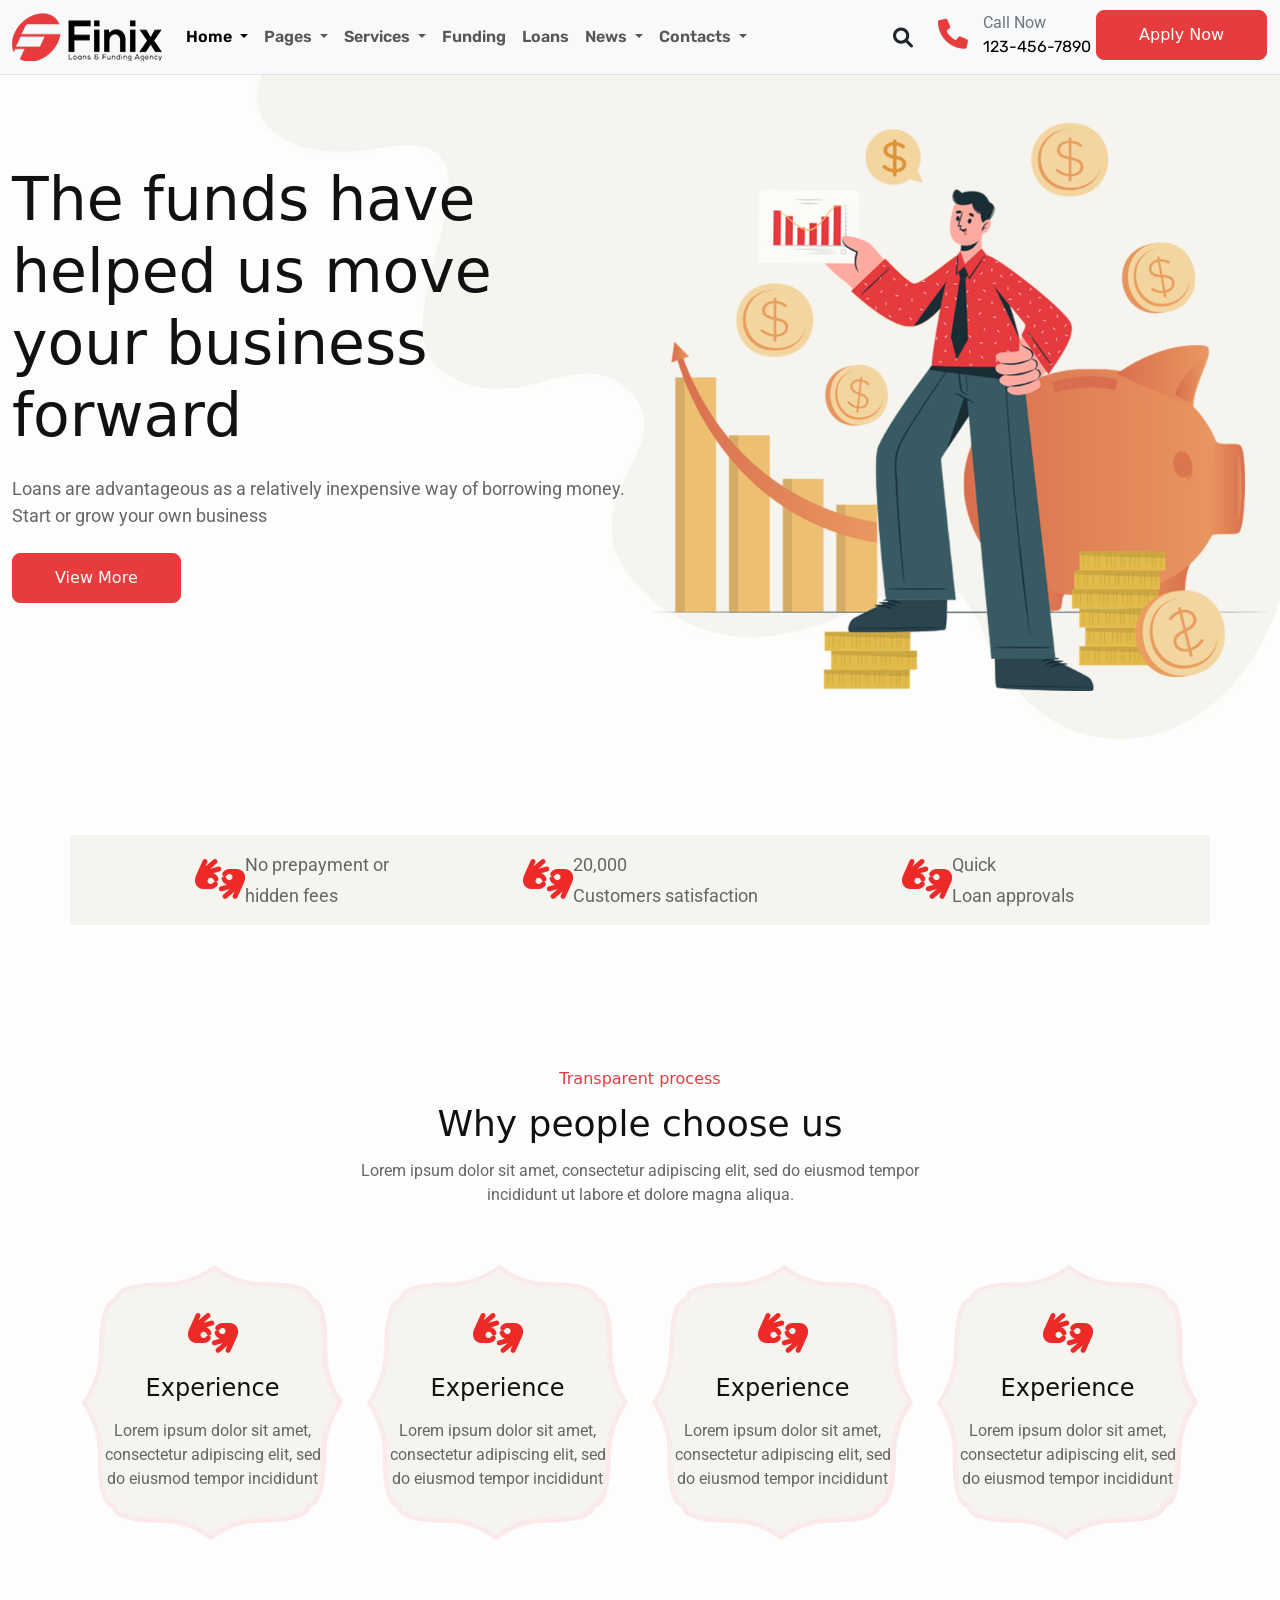
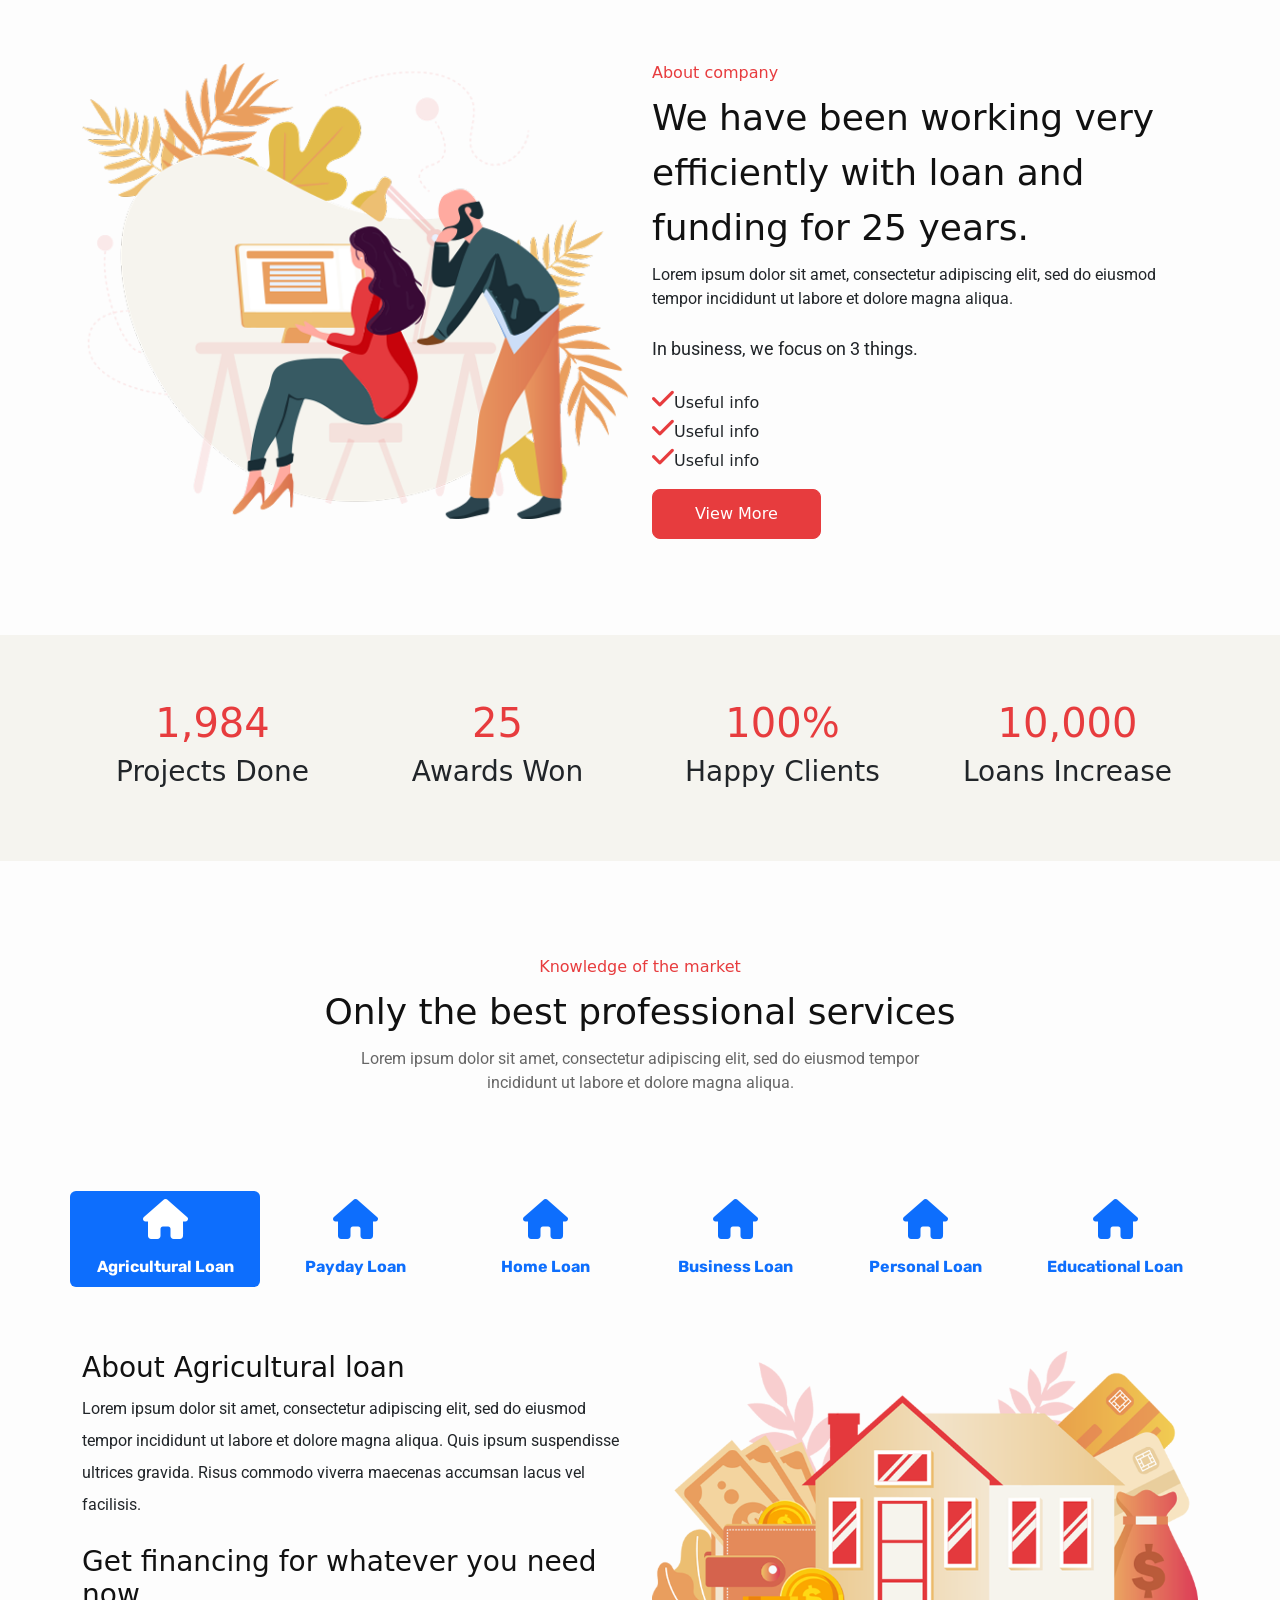
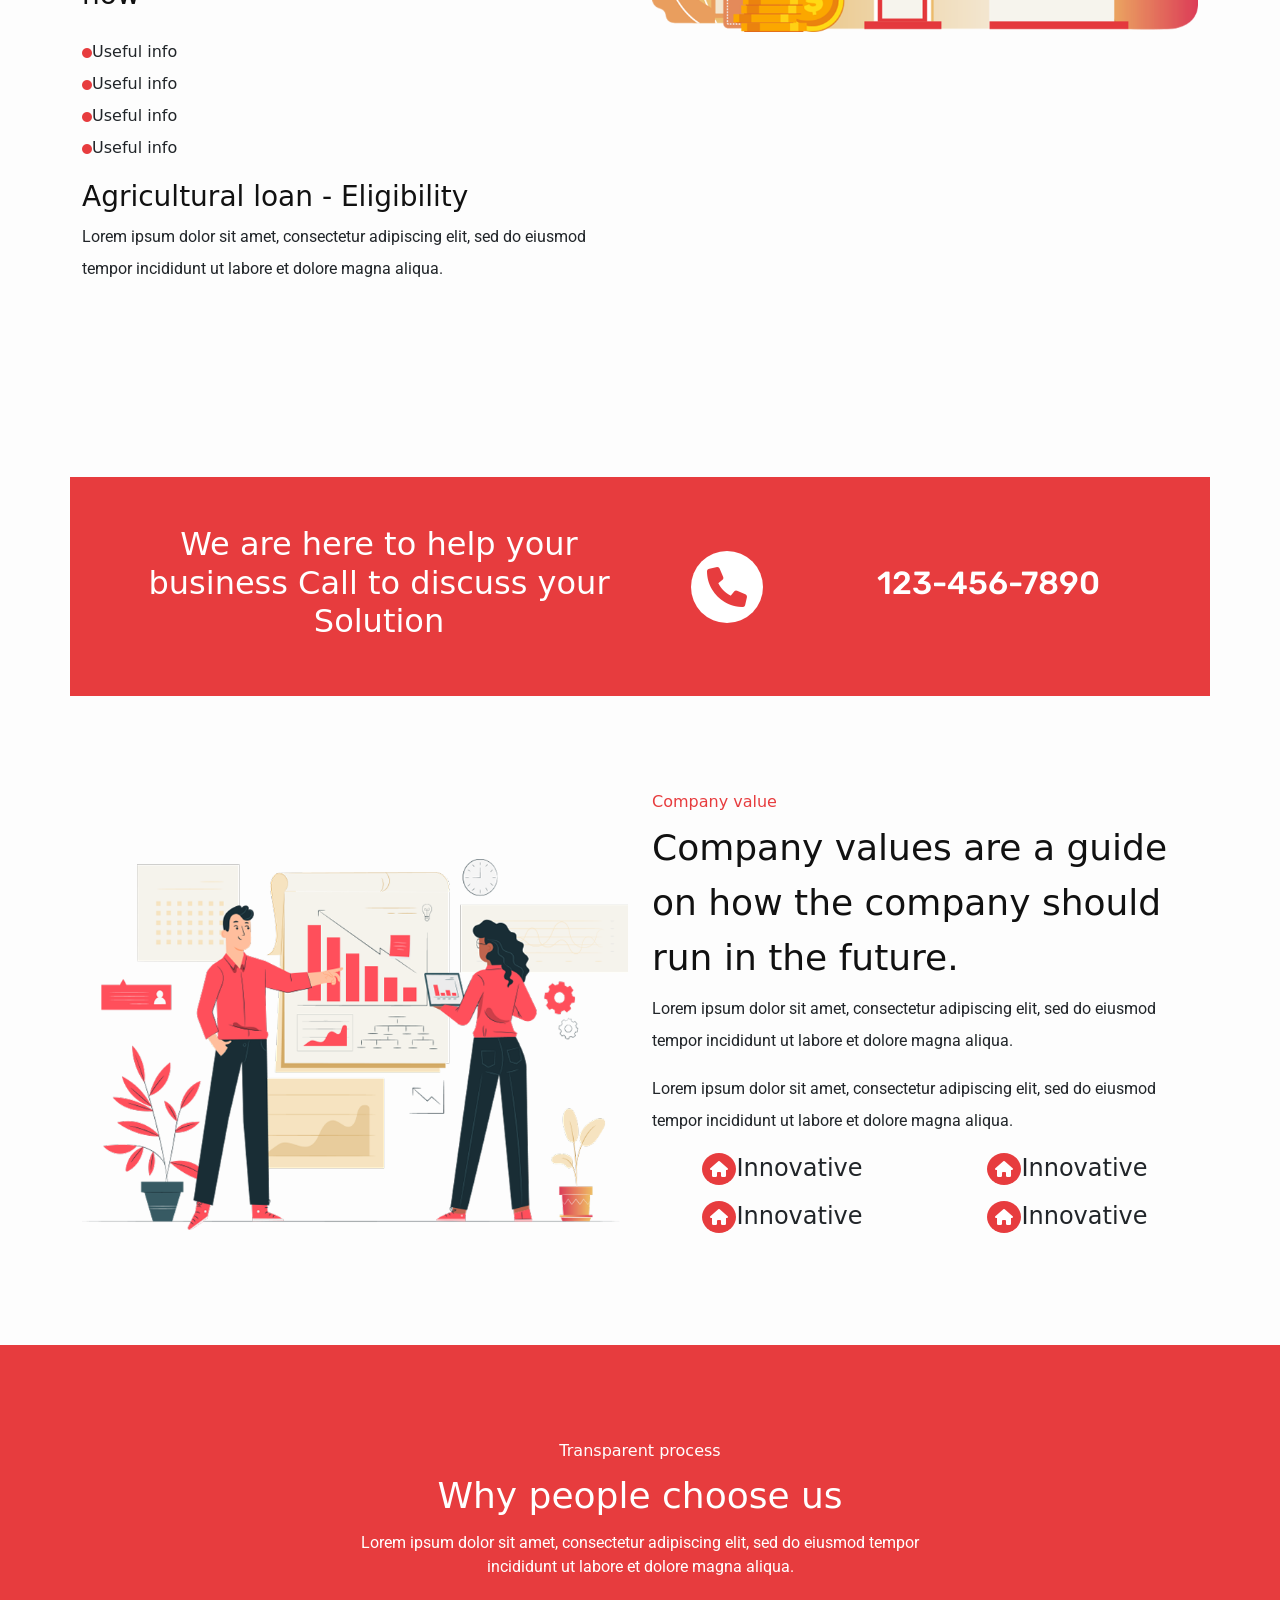
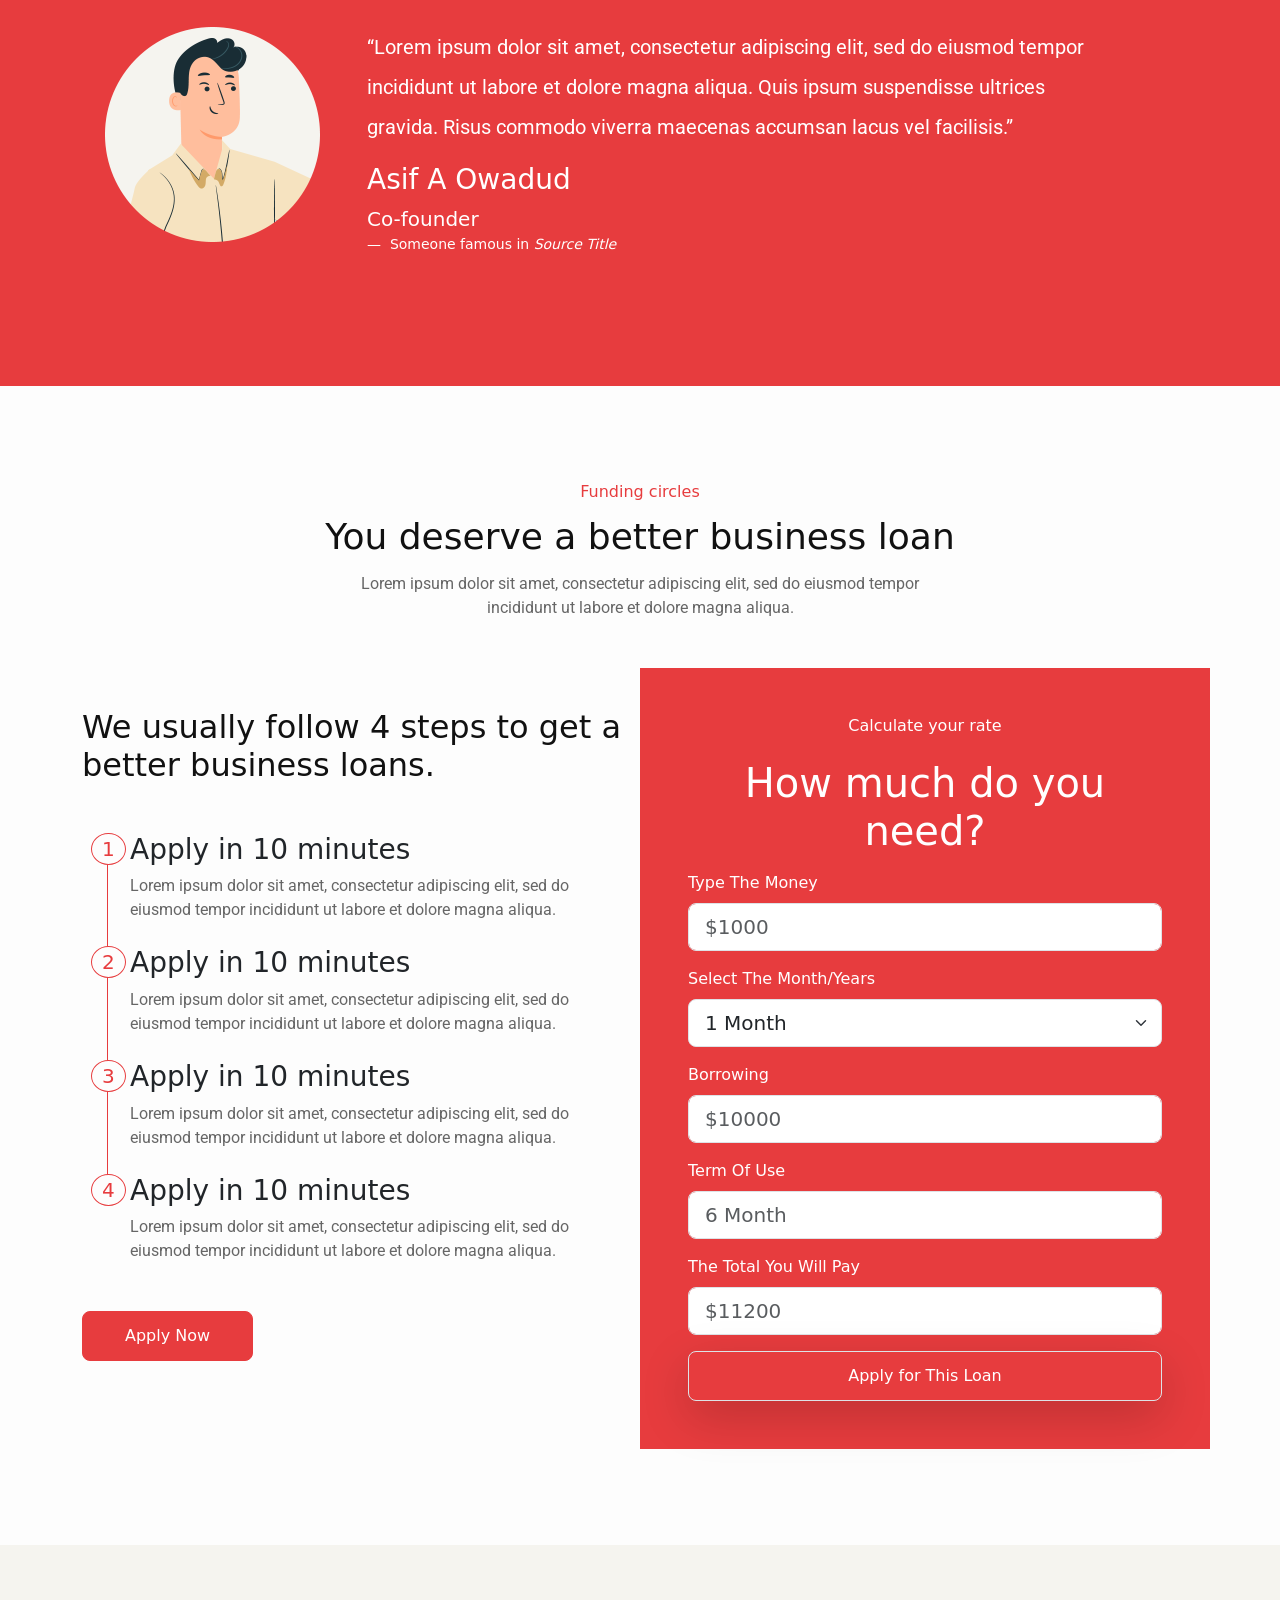
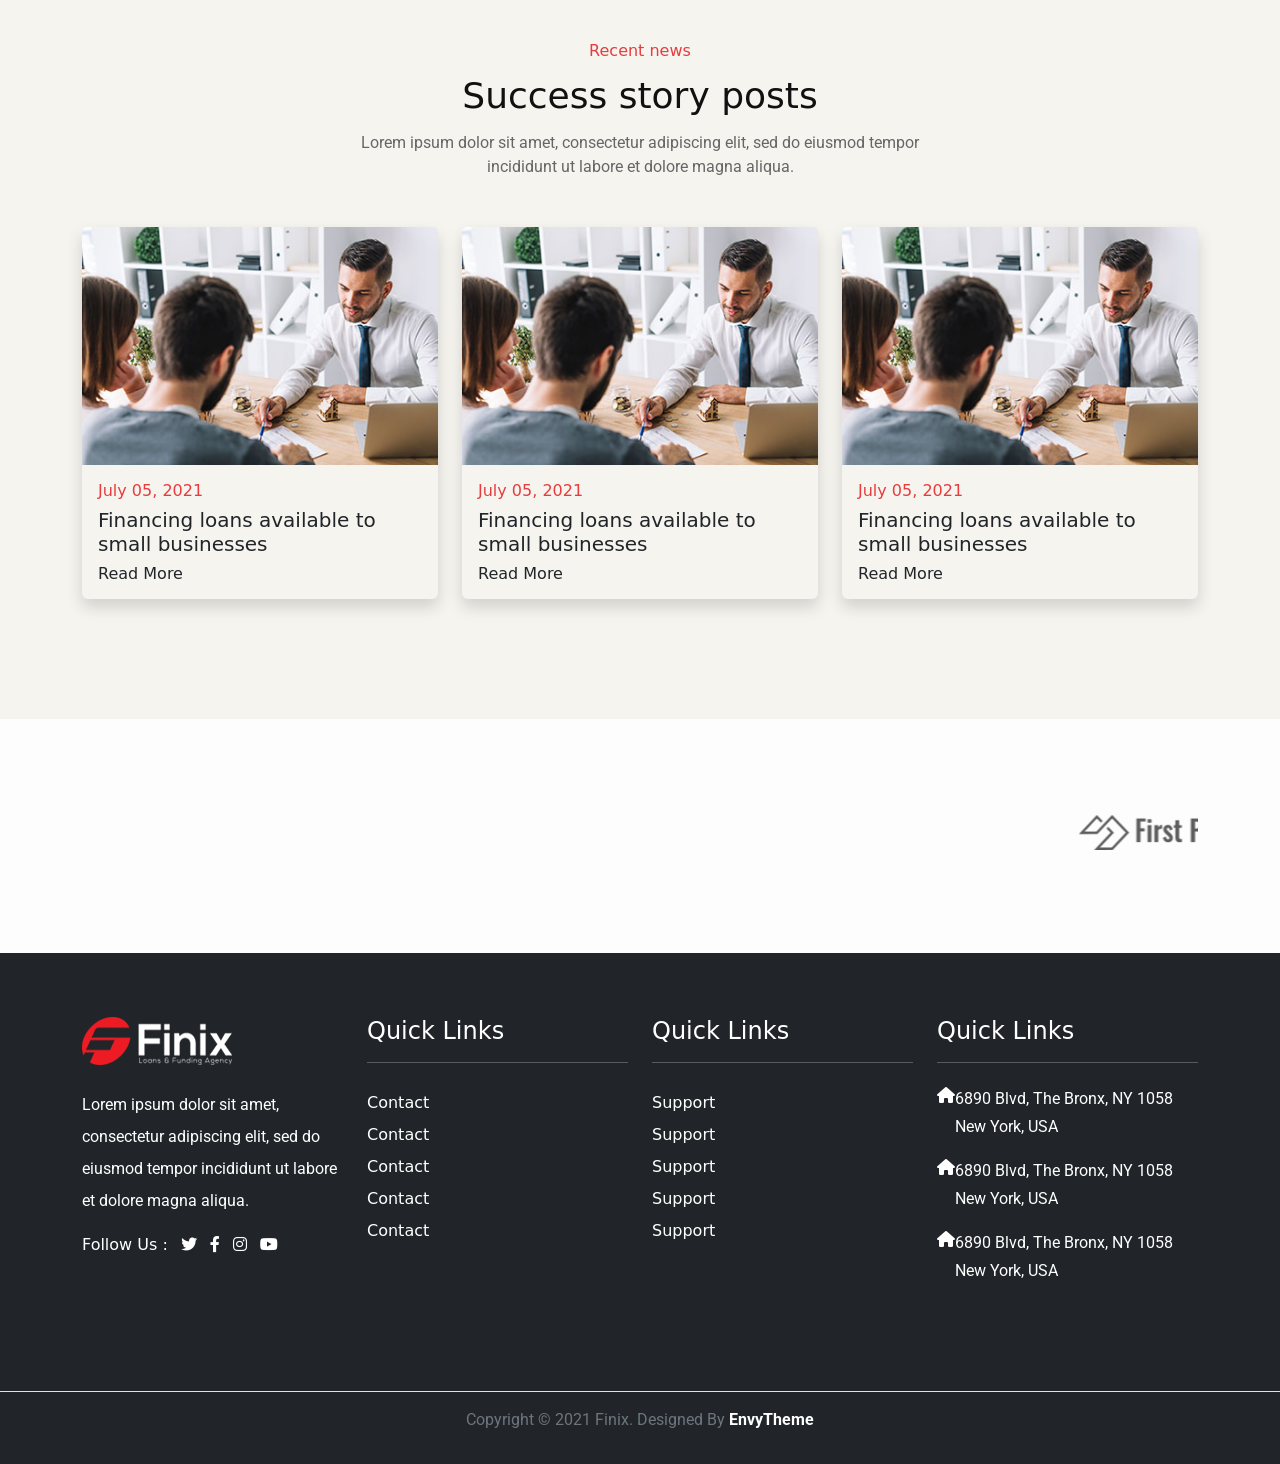
<file: index.html>
<!doctype html>
<html lang="en">

<head>
  <!-- Required meta tags -->
  <meta charset="utf-8">
  <meta name="viewport" content="width=device-width, initial-scale=1">

  <!-- Bootstrap CSS -->
  <link rel="stylesheet" href="https://stackpath.bootstrapcdn.com/bootstrap/5.0.0-alpha1/css/bootstrap.min.css"
    integrity="sha384-r4NyP46KrjDleawBgD5tp8Y7UzmLA05oM1iAEQ17CSuDqnUK2+k9luXQOfXJCJ4I" crossorigin="anonymous">

  <!-- css link -->
  <link rel="stylesheet" href="css/style.css">
  <link rel="stylesheet" href="css/pracResponsive.css">

  <!-- googleFont link -->
  <link rel="preconnect" href="https://fonts.googleapis.com">
  <link rel="preconnect" href="https://fonts.gstatic.com" crossorigin>
  <link
    href="https://fonts.googleapis.com/css2?family=Roboto:ital,wght@0,100;0,300;0,400;0,500;0,700;0,900;1,100;1,300;1,400;1,500;1,700;1,900&family=Rubik:ital,wght@0,300;0,400;0,500;0,600;0,700;0,800;0,900;1,300;1,400;1,500;1,600;1,700;1,800;1,900&display=swap"
    rel="stylesheet">

  <!-- font awesome link -->
  <link rel="stylesheet" href="https://cdnjs.cloudflare.com/ajax/libs/font-awesome/6.0.0-beta2/css/all.min.css">

  <title>Welcome to Finix</title>
  <link rel="shortcut icon" href="/images/logo.png" type="image/x-icon">
</head>

<body>

  <header class="sticky-top">


    <nav class="navbar navbar-expand-lg navbar-light bg-light border-bottom">
      <div class="container-fluid">

        <a class="navbar-brand headerLogo" href="#">
          <img src="images/logo.png" alt="">
        </a>

        <button class="navbar-toggler" type="button" data-toggle="collapse" data-target="#navbarSupportedContent"
          aria-controls="navbarSupportedContent" aria-expanded="false" aria-label="Toggle navigation">
          <span class="navbar-toggler-icon"></span>
        </button>

        <div class="collapse navbar-collapse" id="navbarSupportedContent">
          <ul class="navbar-nav mr-auto mb-2 mb-lg-0 navItem">

            <li class="nav-item dropdown navHoverParent">
              <a class="nav-link dropdown-toggle active" href="#" id="navbarDropdown" role="button"
                data-toggle="dropdown" aria-expanded="false">
                Home
              </a>
              <ul class="dropdown-menu" aria-labelledby="navbarDropdown">
                <li><a class="dropdown-item" href="#">Home One</a></li>
                <li><a class="dropdown-item" href="#">Home Two</a></li>
                <li><a class="dropdown-item" href="#">Home Three</a></li>
              </ul>
            </li>

            <li class="nav-item dropdown navHoverParent">
              <a class="nav-link dropdown-toggle" href="#" id="navbarDropdown" role="button" data-toggle="dropdown"
                aria-expanded="false">
                Pages
              </a>
              <ul class="dropdown-menu" aria-labelledby="navbarDropdown">
                <li><a class="dropdown-item" href="#">Home One</a></li>
                <li><a class="dropdown-item" href="#">Home Two</a></li>
                <li><a class="dropdown-item" href="#">Home Three</a></li>
              </ul>
            </li>

            <li class="nav-item dropdown navHoverParent">
              <a class="nav-link dropdown-toggle" href="#" id="navbarDropdown" role="button" data-toggle="dropdown"
                aria-expanded="false">
                Services
              </a>
              <ul class="dropdown-menu" aria-labelledby="navbarDropdown">
                <li><a class="dropdown-item" href="#">Home One</a></li>
                <li><a class="dropdown-item" href="#">Home Two</a></li>
                <li><a class="dropdown-item" href="#">Home Three</a></li>
              </ul>
            </li>

            <li class="nav-item">
              <a class="nav-link" aria-current="page" href="#">Funding</a>
            </li>

            <li class="nav-item">
              <a class="nav-link" aria-current="page" href="#">Loans</a>
            </li>

            <li class="nav-item dropdown navHoverParent">
              <a class="nav-link dropdown-toggle" href="#" id="navbarDropdown" role="button" data-toggle="dropdown"
                aria-expanded="false">
                News
              </a>
              <ul class="dropdown-menu" aria-labelledby="navbarDropdown">
                <li><a class="dropdown-item" href="#">Home One</a></li>
                <li><a class="dropdown-item" href="#">Home Two</a></li>
                <li><a class="dropdown-item" href="#">Home Three</a></li>
              </ul>
            </li>

            <li class="nav-item dropdown navHoverParent">
              <a class="nav-link dropdown-toggle" href="#" id="navbarDropdown" role="button" data-toggle="dropdown"
                aria-expanded="false">
                Contacts
              </a>
              <ul class="dropdown-menu" aria-labelledby="navbarDropdown">
                <li><a class="dropdown-item" href="#">Home One</a></li>
                <li><a class="dropdown-item" href="#">Home Two</a></li>
                <li><a class="dropdown-item" href="#">Home Three</a></li>
              </ul>
            </li>
          </ul>
        </div>
      </div>
    </nav>

    <div class="headerAccessories d-flex align-items-center justify-content-between bg-light">
      <div class="searchPhone">
        <span class="searchLogo"><i class="fas fa-search    "></i></span>
        <span class="phoneLogo border-left"><i class="fas fa-phone    "></i></span>
      </div>
      <div class="callNumber">
        <p class="text-secondary">Call Now</p>
        <a href="tel:123-456-7890">123-456-7890</a>
      </div>
      <div class="headerBtn">
        <a type="button" class="commonBtn btn-lg btn text-white">Apply Now</a>
      </div>
    </div>
  </header>

  <!-- banner start -->
  <section class="banner py-5">
    <div class="container-fluid">

      <div class="row align-items-center">

        <div class="col-xl-6 col-lg-6 col-md-12 bannerLeft mb-md-5">
          <h1>The funds have helped us move your business forward</h1>
          <p class="my-4">Loans are advantageous as a relatively inexpensive way of borrowing money. Start or grow your
            own business</p>

          <a type="button" class="commonBtn btn-lg btn text-white bannerBtn">View More</a>

        </div>
        <div class="col-xl-6 col-lg-6 col-md-12 bannerRight">
          <img src="images/vector.png" alt="">
        </div>
      </div>
    </div>
  </section>

  <!-- approval start -->
  <div class="approval py-5 bg">
    <div class="container">
      <div class="row my-5 py-3 px-5 approvaRow bgOlive">
        <div
          class="col-xl-4 col-lg-4  col-md-6 col-sm-12 approvalItem d-flex align-items-center justify-content-center">
          <div class="approvalIcon display-6 mr-3">
            <i class="fas fa-american-sign-language-interpreting"></i>
          </div>
          <div class="approvaDetails">
            <p class="mb-1">No prepayment or</p>
            <p class="mb-0">hidden fees</p>
          </div>
        </div>
        <div
          class="col-xl-4 col-lg-4  col-md-6 col-sm-12 approvalItem d-flex align-items-center justify-content-center border-left border-right">
          <div class="approvalIcon display-6 mr-3">
            <i class="fas fa-american-sign-language-interpreting"></i>
          </div>
          <div class="approvaDetails">
            <p class="mb-1">20,000</p>
            <p class="mb-0">Customers satisfaction</p>
          </div>
        </div>
        <div
          class="col-xl-4 col-lg-4  col-md-12 col-sm-12 approvalItem d-flex align-items-center justify-content-center">
          <div class="approvalIcon display-6 mr-3">
            <i class="fas fa-american-sign-language-interpreting"></i>
          </div>
          <div class="approvaDetails">
            <p class="mb-1">Quick</p>
            <p class="mb-0">Loan approvals</p>
          </div>
        </div>
      </div>
    </div>
  </div>

  <!-- chooseUs start -->
  <section class="chooseUS py-5 bg">
    <div class="container">
      <div class="cmmnSctnTtl chooseUsTtl text-center mb-5">
        <h6 class="textOrange">Transparent process</h6>
        <h2 class="textH">Why people choose us</h2>
        <p class="textP">Lorem ipsum dolor sit amet, consectetur adipiscing elit, sed do eiusmod tempor incididunt ut
          labore et dolore magna aliqua.</p>
      </div>
      <div class="row">
        <div class="col-xl-3 col-lg-3 col-md-6 col-12 my-md-2">
          <div class="chsQlt text-center mb-md-3">
            <div class="approvalIcon display-6 mr-3 chsIcon">
              <i class="fas fa-american-sign-language-interpreting"></i>
            </div>
            <div class="chsDtail mt-3">
              <h4 class="textH mb-3">Experience</h4>
              <p class="textP">Lorem ipsum dolor sit amet, consectetur adipiscing elit, sed do eiusmod tempor incididunt
              </p>
            </div>
          </div>
        </div>
        <div class="col-xl-3 col-lg-3 col-md-6 col-12 my-md-2">
          <div class="chsQlt text-center mb-md-3">
            <div class="approvalIcon display-6 mr-3 chsIcon">
              <i class="fas fa-american-sign-language-interpreting"></i>
            </div>
            <div class="chsDtail mt-3">
              <h4 class="textH mb-3">Experience</h4>
              <p class="textP">Lorem ipsum dolor sit amet, consectetur adipiscing elit, sed do eiusmod tempor incididunt
              </p>
            </div>
          </div>
        </div>
        <div class="col-xl-3 col-lg-3 col-md-6 col-12 my-md-2">
          <div class="chsQlt text-center mb-md-3">
            <div class="approvalIcon display-6 mr-3 chsIcon">
              <i class="fas fa-american-sign-language-interpreting"></i>
            </div>
            <div class="chsDtail mt-3">
              <h4 class="textH mb-3">Experience</h4>
              <p class="textP">Lorem ipsum dolor sit amet, consectetur adipiscing elit, sed do eiusmod tempor incididunt
              </p>
            </div>
          </div>
        </div>
        <div class="col-xl-3 col-lg-3 col-md-6 col-12 my-md-2">
          <div class="chsQlt text-center mb-md-3">
            <div class="approvalIcon display-6 mr-3 chsIcon">
              <i class="fas fa-american-sign-language-interpreting"></i>
            </div>
            <div class="chsDtail mt-3">
              <h4 class="textH mb-3">Experience</h4>
              <p class="textP">Lorem ipsum dolor sit amet, consectetur adipiscing elit, sed do eiusmod tempor incididunt
              </p>
            </div>
          </div>
        </div>
      </div>
    </div>
  </section>

  <!-- aboutCompany start -->

  <section class="aboutCompany bg py-5">
    <div class="container">
      <div class="row">
        <div class="col-xl-6 col-lg-6 col-md-12  mb-5 mb-xl-0 mb-lg-0">
          <img src="/images/image4.png" alt="">
        </div>
        <div class="col-xl-6 col-lg-6 col-md-12">
          <div class="cmmnSctnTtl aboutCompanyTtl text-left mb-5">
            <h6 class="textOrange">About company</h6>
            <h2 class="textH">We have been working very efficiently with loan and funding for 25 years.</h2>
            <p class="text-left  w-100">Lorem ipsum dolor sit amet, consectetur adipiscing elit, sed do eiusmod tempor
              incididunt ut labore et dolore magna aliqua.</p>
            <p class="text-left  w-100 my-4" style="font-size:18px;">In business, we focus on 3 things.</p>
            <ul class="list-unstyled">
              <li><i class="fas fa-check    textOrange pr-2" style="font-size: 25px;"></i>Useful info</li>
              <li><i class="fas fa-check    textOrange pr-2" style="font-size: 25px;"></i>Useful info</li>
              <li><i class="fas fa-check    textOrange pr-2" style="font-size: 25px;"></i>Useful info</li>
            </ul>

            <a type="button" class="commonBtn btn-lg btn text-white bannerBtn">View More</a>
          </div>
        </div>
      </div>
    </div>
  </section>

  <!-- stat start -->
  <section class="stat py-5 bgOlive">
    <div class="container">
      <div class="row">
        <div class="statItem col-xl-3 col-lg-3 col-md-6 col-sm-12 my-md-3 text-center">
          <h1 class="textOrange">1,984</h1>
          <h3>Projects Done</h3>
        </div>
        <div class="statItem col-xl-3 col-lg-3 col-md-6 col-sm-12 my-md-3 text-center border-left border-right">
          <h1 class="textOrange">25</h1>
          <h3>Awards Won</h3>
        </div>
        <div class="statItem col-xl-3 col-lg-3 col-md-6 col-sm-12 my-md-3 text-center border-right">
          <h1 class="textOrange">100%</h1>
          <h3>Happy Clients</h3>
        </div>
        <div class="statItem col-xl-3 col-lg-3 col-md-6 col-sm-12 my-md-3 text-center">
          <h1 class="textOrange">10,000</h1>
          <h3>Loans Increase</h3>
        </div>
      </div>
    </div>
  </section>

  <!-- services start -->
  <section class="services bg py-5">
    <div class="container">
      <div class="row my-5">
        <div class="cmmnSctnTtl servicesTtl text-center mb-5">
          <h6 class="textOrange">Knowledge of the market</h6>
          <h2 class="textH">Only the best professional services</h2>
          <p class="textP">Lorem ipsum dolor sit amet, consectetur adipiscing elit, sed do eiusmod tempor incididunt ut
            labore et dolore magna aliqua.</p>
        </div>
      </div>
      <div class="servicesTab">
        <ul class="row nav nav-pills mb-3" id="pills-tab" role="tablist">
          <li
            class="nav-item text-center col-xxl-2 col-xl-2 col-lg-2 col-md-2 col-sm-12 servicesItem p-xl-0 p-lg-0 p-md-0 p-sm-3">
            <a class="nav-link active" id="pills-aglLoan-tab" data-toggle="pill" href="#pills-aglLoan" role="tab"
              aria-controls="pills-aglLoan" aria-selected="true">
              <span class="d-block"><i class="fas fa-home     display-6 mb-3"></i></span>
              <strong class="d-block">Agricultural Loan</strong>
            </a>
          </li>

          <li
            class="nav-item text-center col-xxl-2 col-xl-2 col-lg-2 col-md-2 col-sm-12 servicesItem p-xl-0 p-lg-0 p-md-0 p-sm-3">
            <a class="nav-link" id="pills-Payday-tab" data-toggle="pill" href="#pills-Payday" role="tab"
              aria-controls="pills-Payday" aria-selected="false">
              <span class="d-block"><i class="fas fa-home     display-6 mb-3"></i></span>
              <strong class="d-block">Payday Loan</strong>
            </a>
          </li>

          <li
            class="nav-item text-center col-xxl-2 col-xl-2 col-lg-2 col-md-2 col-sm-12 servicesItem p-xl-0 p-lg-0 p-md-0 p-sm-3">
            <a class="nav-link" id="pills-Home-tab" data-toggle="pill" href="#pills-Home" role="tab"
              aria-controls="pills-Home" aria-selected="false">
              <span class="d-block"><i class="fas fa-home     display-6 mb-3"></i></span>
              <strong class="d-block">Home Loan</strong>
            </a>
          </li>

          <li
            class="nav-item text-center col-xxl-2 col-xl-2 col-lg-2 col-md-2 col-sm-12 servicesItem p-xl-0 p-lg-0 p-md-0 p-sm-3">
            <a class="nav-link" id="pills-Business-tab" data-toggle="pill" href="#pills-Business" role="tab"
              aria-controls="pills-Business" aria-selected="false">
              <span class="d-block"><i class="fas fa-home     display-6 mb-3"></i></span>
              <strong class="d-block">Business Loan</strong>
            </a>
          </li>

          <li
            class="nav-item text-center col-xxl-2 col-xl-2 col-lg-2 col-md-2 col-sm-12 servicesItem p-xl-0 p-lg-0 p-md-0 p-sm-3">
            <a class="nav-link" id="pills-Personal-tab" data-toggle="pill" href="#pills-Personal" role="tab"
              aria-controls="pills-Personal" aria-selected="false">
              <span class="d-block"><i class="fas fa-home     display-6 mb-3"></i></span>
              <strong class="d-block">Personal Loan</strong>
            </a>
          </li>

          <li
            class="nav-item text-center col-xxl-2 col-xl-2 col-lg-2 col-md-2 col-sm-12 servicesItem p-xl-0 p-lg-0 p-md-0 p-sm-3">
            <a class="nav-link" id="pills-Edu-tab" data-toggle="pill" href="#pills-Edu" role="tab"
              aria-controls="pills-Edu" aria-selected="false">
              <span class="d-block"><i class="fas fa-home     display-6 mb-3"></i></span>
              <strong class="d-block">Educational Loan</strong>
            </a>
          </li>
        </ul>

        <div class="tab-content" id="pills-tabContent">
          <div class="tab-pane fade show active" id="pills-aglLoan" role="tabpanel" aria-labelledby="pills-aglLoan-tab">
            <div class="row py-5">
              <div class="col-xl-6 col-lg-6 col-md-12 col-sm-12">
                <div class="aglDtails">

                  <div class="cmmnSctnTtl aboutCompanyTtl text-left mb-5">
                    <h3 class="textH">About Agricultural loan</h3>
                    <p class="text-left  w-100 lh-lg">Lorem ipsum dolor sit amet, consectetur adipiscing elit, sed do
                      eiusmod tempor incididunt ut labore et dolore magna aliqua. Quis ipsum suspendisse ultrices
                      gravida. Risus commodo viverra maecenas accumsan lacus vel facilisis.</p>
                    <h3 class="textH my-4">Get financing for whatever you need now</h3>
                    <ul class="list-unstyled">
                      <li class="lh-lg"><i class="fas fa-circle textOrange pr-2" style="font-size: 10px;"></i>Useful
                        info</li>
                      <li class="lh-lg"><i class="fas fa-circle textOrange pr-2" style="font-size: 10px;"></i>Useful
                        info</li>
                      <li class="lh-lg"><i class="fas fa-circle textOrange pr-2" style="font-size: 10px;"></i>Useful
                        info</li>
                      <li class="lh-lg"><i class="fas fa-circle textOrange pr-2" style="font-size: 10px;"></i>Useful
                        info</li>
                    </ul>
                    <h3 class="textH">Agricultural loan - Eligibility</h3>
                    <p class="text-left  w-100 lh-lg">Lorem ipsum dolor sit amet, consectetur adipiscing elit, sed do
                      eiusmod tempor incididunt ut labore et dolore magna aliqua.</p>
                  </div>
                </div>
              </div>
              <div class="col-xl-6 col-lg-6 col-md-12 col-sm-12">
                <img src="./images/services-tab2.png" alt="">
              </div>
            </div>
          </div>

          <div class="tab-pane fade" id="pills-Payday" role="tabpanel" aria-labelledby="pills-Payday-tab">
            <div class="row py-5">
              <div class="col-xl-6 col-lg-6 col-md-12 col-sm-12">
                <div class="aglDtails">

                  <div class="cmmnSctnTtl aboutCompanyTtl text-left mb-5">
                    <h3 class="textH">About Payday loan</h3>
                    <p class="text-left  w-100 lh-lg">Lorem ipsum dolor sit amet, consectetur adipiscing elit, sed do
                      eiusmod tempor incididunt ut labore et dolore magna aliqua. Quis ipsum suspendisse ultrices
                      gravida. Risus commodo viverra maecenas accumsan lacus vel facilisis.</p>
                    <h3 class="textH my-4">Get financing for whatever you need now</h3>
                    <ul class="list-unstyled">
                      <li class="lh-lg"><i class="fas fa-circle textOrange pr-2" style="font-size: 10px;"></i>Useful
                        info</li>
                      <li class="lh-lg"><i class="fas fa-circle textOrange pr-2" style="font-size: 10px;"></i>Useful
                        info</li>
                      <li class="lh-lg"><i class="fas fa-circle textOrange pr-2" style="font-size: 10px;"></i>Useful
                        info</li>
                      <li class="lh-lg"><i class="fas fa-circle textOrange pr-2" style="font-size: 10px;"></i>Useful
                        info</li>
                    </ul>
                    <h3 class="textH">Payday loan - Eligibility</h3>
                    <p class="text-left  w-100 lh-lg">Lorem ipsum dolor sit amet, consectetur adipiscing elit, sed do
                      eiusmod tempor incididunt ut labore et dolore magna aliqua.</p>
                  </div>
                </div>
              </div>
              <div class="col-xl-6 col-lg-6 col-md-12 col-sm-12">
                <img src="./images/services-tab2.png" alt="">
              </div>
            </div>
          </div>

          <div class="tab-pane fade" id="pills-Home" role="tabpanel" aria-labelledby="pills-Home-tab">
            <div class="row py-5">
              <div class="col-xl-6 col-lg-6 col-md-12 col-sm-12">
                <div class="aglDtails">

                  <div class="cmmnSctnTtl aboutCompanyTtl text-left mb-5">
                    <h3 class="textH">About Home loan</h3>
                    <p class="text-left  w-100 lh-lg">Lorem ipsum dolor sit amet, consectetur adipiscing elit, sed do
                      eiusmod tempor incididunt ut labore et dolore magna aliqua. Quis ipsum suspendisse ultrices
                      gravida. Risus commodo viverra maecenas accumsan lacus vel facilisis.</p>
                    <h3 class="textH my-4">Get financing for whatever you need now</h3>
                    <ul class="list-unstyled">
                      <li class="lh-lg"><i class="fas fa-circle textOrange pr-2" style="font-size: 10px;"></i>Useful
                        info</li>
                      <li class="lh-lg"><i class="fas fa-circle textOrange pr-2" style="font-size: 10px;"></i>Useful
                        info</li>
                      <li class="lh-lg"><i class="fas fa-circle textOrange pr-2" style="font-size: 10px;"></i>Useful
                        info</li>
                      <li class="lh-lg"><i class="fas fa-circle textOrange pr-2" style="font-size: 10px;"></i>Useful
                        info</li>
                    </ul>
                    <h3 class="textH">Home loan - Eligibility</h3>
                    <p class="text-left  w-100 lh-lg">Lorem ipsum dolor sit amet, consectetur adipiscing elit, sed do
                      eiusmod tempor incididunt ut labore et dolore magna aliqua.</p>
                  </div>
                </div>
              </div>
              <div class="col-xl-6 col-lg-6 col-md-12 col-sm-12">
                <img src="./images/services-tab2.png" alt="">
              </div>
            </div>
          </div>

          <div class="tab-pane fade" id="pills-Business" role="tabpanel" aria-labelledby="pills-Business-tab">
            <div class="row py-5">
              <div class="col-xl-6 col-lg-6 col-md-12 col-sm-12">
                <div class="aglDtails">

                  <div class="cmmnSctnTtl aboutCompanyTtl text-left mb-5">
                    <h3 class="textH">About Business loan</h3>
                    <p class="text-left  w-100 lh-lg">Lorem ipsum dolor sit amet, consectetur adipiscing elit, sed do
                      eiusmod tempor incididunt ut labore et dolore magna aliqua. Quis ipsum suspendisse ultrices
                      gravida. Risus commodo viverra maecenas accumsan lacus vel facilisis.</p>
                    <h3 class="textH my-4">Get financing for whatever you need now</h3>
                    <ul class="list-unstyled">
                      <li class="lh-lg"><i class="fas fa-circle textOrange pr-2" style="font-size: 10px;"></i>Useful
                        info</li>
                      <li class="lh-lg"><i class="fas fa-circle textOrange pr-2" style="font-size: 10px;"></i>Useful
                        info</li>
                      <li class="lh-lg"><i class="fas fa-circle textOrange pr-2" style="font-size: 10px;"></i>Useful
                        info</li>
                      <li class="lh-lg"><i class="fas fa-circle textOrange pr-2" style="font-size: 10px;"></i>Useful
                        info</li>
                    </ul>
                    <h3 class="textH">Business loan - Eligibility</h3>
                    <p class="text-left  w-100 lh-lg">Lorem ipsum dolor sit amet, consectetur adipiscing elit, sed do
                      eiusmod tempor incididunt ut labore et dolore magna aliqua.</p>
                  </div>
                </div>
              </div>
              <div class="col-xl-6 col-lg-6 col-md-12 col-sm-12">
                <img src="./images/services-tab2.png" alt="">
              </div>
            </div>
          </div>

          <div class="tab-pane fade" id="pills-Personal" role="tabpanel" aria-labelledby="pills-Personal-tab">
            <div class="row py-5">
              <div class="col-xl-6 col-lg-6 col-md-12 col-sm-12">
                <div class="aglDtails">

                  <div class="cmmnSctnTtl aboutCompanyTtl text-left mb-5">
                    <h3 class="textH">About Personal loan</h3>
                    <p class="text-left  w-100 lh-lg">Lorem ipsum dolor sit amet, consectetur adipiscing elit, sed do
                      eiusmod tempor incididunt ut labore et dolore magna aliqua. Quis ipsum suspendisse ultrices
                      gravida. Risus commodo viverra maecenas accumsan lacus vel facilisis.</p>
                    <h3 class="textH my-4">Get financing for whatever you need now</h3>
                    <ul class="list-unstyled">
                      <li class="lh-lg"><i class="fas fa-circle textOrange pr-2" style="font-size: 10px;"></i>Useful
                        info</li>
                      <li class="lh-lg"><i class="fas fa-circle textOrange pr-2" style="font-size: 10px;"></i>Useful
                        info</li>
                      <li class="lh-lg"><i class="fas fa-circle textOrange pr-2" style="font-size: 10px;"></i>Useful
                        info</li>
                      <li class="lh-lg"><i class="fas fa-circle textOrange pr-2" style="font-size: 10px;"></i>Useful
                        info</li>
                    </ul>
                    <h3 class="textH">Personal loan - Eligibility</h3>
                    <p class="text-left  w-100 lh-lg">Lorem ipsum dolor sit amet, consectetur adipiscing elit, sed do
                      eiusmod tempor incididunt ut labore et dolore magna aliqua.</p>
                  </div>
                </div>
              </div>
              <div class="col-xl-6 col-lg-6 col-md-12 col-sm-12">
                <img src="./images/services-tab2.png" alt="">
              </div>
            </div>
          </div>

          <div class="tab-pane fade" id="pills-Edu" role="tabpanel" aria-labelledby="pills-Edu-tab">
            <div class="row py-5">
              <div class="col-xl-6 col-lg-6 col-md-12 col-sm-12">
                <div class="aglDtails">

                  <div class="cmmnSctnTtl aboutCompanyTtl text-left mb-5">
                    <h3 class="textH">About Educational loan</h3>
                    <p class="text-left  w-100 lh-lg">Lorem ipsum dolor sit amet, consectetur adipiscing elit, sed do
                      eiusmod tempor incididunt ut labore et dolore magna aliqua. Quis ipsum suspendisse ultrices
                      gravida. Risus commodo viverra maecenas accumsan lacus vel facilisis.</p>
                    <h3 class="textH my-4">Get financing for whatever you need now</h3>
                    <ul class="list-unstyled">
                      <li class="lh-lg"><i class="fas fa-circle textOrange pr-2" style="font-size: 10px;"></i>Useful
                        info</li>
                      <li class="lh-lg"><i class="fas fa-circle textOrange pr-2" style="font-size: 10px;"></i>Useful
                        info</li>
                      <li class="lh-lg"><i class="fas fa-circle textOrange pr-2" style="font-size: 10px;"></i>Useful
                        info</li>
                      <li class="lh-lg"><i class="fas fa-circle textOrange pr-2" style="font-size: 10px;"></i>Useful
                        info</li>
                    </ul>
                    <h3 class="textH">Educational loan - Eligibility</h3>
                    <p class="text-left  w-100 lh-lg">Lorem ipsum dolor sit amet, consectetur adipiscing elit, sed do
                      eiusmod tempor incididunt ut labore et dolore magna aliqua.</p>
                  </div>
                </div>
              </div>
              <div class="col-xl-6 col-lg-6 col-md-12 col-sm-12">
                <img src="./images/services-tab2.png" alt="">
              </div>
            </div>
          </div>

        </div>
      </div>
    </div>
  </section>

  <!-- businessCall start -->

  <section class="businessCall bg py-5">
    <div class="container bgOrange rounded-lg">
      <div class="row p-5 align-items-center">
        <div class="col-xl-6 col-lg-6 col-md-12 border-right text-xl-left text-lg-left text-center">
          <h2 class="text-white">
            We are here to help your business Call to discuss your Solution
          </h2>
        </div>
        <div class="col-xl-2 col-lg-2 col-md-12 text-xl-right text-lg-righ text-center my-xl-0 my-lg-0 my-3">
          <i class="fas fa-phone    textOrange bg-white p-3 rounded-circle display-6"></i>
        </div>
        <div class="col-xl-4 col-lg-4 col-md-12 text-xl-right text-lg-right text-center">
          <h2>
            <a href="tel:123-456-7890" class="text-white d-block">123-456-7890</a>
          </h2>
        </div>
      </div>
    </div>
  </section>

  <!-- value start -->


  <section class="valueCompany aboutCompany bg py-5">
    <div class="container">
      <div class="row align-items-center">
        <div class="col-xl-6 col-lg-6 col-md-12 mb-5 mb-xl-0 mb-lg-0">
          <img src="/images/value.png" alt="">
        </div>
        <div class="col-xl-6 col-lg-6 col-md-12">
          <div class="cmmnSctnTtl aboutCompanyTtl valueCompanyTtl text-left mb-5">
            <h6 class="textOrange">Company value</h6>
            <h2 class="textH">Company values are a guide on how the company should run in the future.</h2>
            <p class="text-left lh-lg mb-3  w-100">Lorem ipsum dolor sit amet, consectetur adipiscing elit, sed do
              eiusmod tempor
              incididunt ut labore et dolore magna aliqua.</p>
            <p class="text-left lh-lg mb-3  w-100">Lorem ipsum dolor sit amet, consectetur adipiscing elit, sed do
              eiusmod tempor
              incididunt ut labore et dolore magna aliqua.</p>
            <div class="row">
              <div class="col-xl-6 col-lg-6 col-md-3 col-12  d-flex justify-content-center align-items-center mb-3">
                <i class="fas fa-home bgOrange text-white rounded-circle p-2 mr-3   "></i>
                <h4 class="d-inline-block mb-0">Innovative</h4>
              </div>
              <div class="col-xl-6 col-lg-6 col-md-3 col-12  d-flex justify-content-center align-items-center mb-3">
                <i class="fas fa-home bgOrange text-white rounded-circle p-2 mr-3   "></i>
                <h4 class="d-inline-block mb-0">Innovative</h4>
              </div>
              <div class="col-xl-6 col-lg-6 col-md-3 col-12  d-flex justify-content-center align-items-center mb-3">
                <i class="fas fa-home bgOrange text-white rounded-circle p-2 mr-3   "></i>
                <h4 class="d-inline-block mb-0">Innovative</h4>
              </div>
              <div class="col-xl-6 col-lg-6 col-md-3 col-12  d-flex justify-content-center align-items-center mb-3">
                <i class="fas fa-home bgOrange text-white rounded-circle p-2 mr-3   "></i>
                <h4 class="d-inline-block mb-0">Innovative</h4>
              </div>
            </div>
          </div>
        </div>
      </div>
    </div>
  </section>

  <!-- CLIEnts words start -->
  <section class="clientsWords py-5 bgOrange">
    <div class="container  my-xl-5 my-lg-5">
      <div class="cmmnSctnTtl chooseUsTtl CLIEntswordsTtl text-center mb-5">
        <h6 class="text-white">Transparent process</h6>
        <h2 class="textH text-white">Why people choose us</h2>
        <p class="textP text-white">Lorem ipsum dolor sit amet, consectetur adipiscing elit, sed do eiusmod tempor
          incididunt ut
          labore et dolore magna aliqua.</p>
      </div>
      <div class="row">
        <div class="col-12 col-xl-3 col-lg-3 text-center mb-5">
          <img src="./images/man2.png" alt="">
        </div>
        <div class="col-12 col-xl-8 col-lg-9">
          <figure class="text-white">
            <blockquote class="blockquote">
              <p class="lh-lg">“Lorem ipsum dolor sit amet, consectetur adipiscing elit, sed do eiusmod tempor
                incididunt ut labore et dolore magna aliqua. Quis ipsum suspendisse ultrices gravida. Risus commodo
                viverra maecenas accumsan lacus vel facilisis.”</p>
              <h3>Asif A Owadud</h3>
              <span>Co-founder</span>
            </blockquote>
            <figcaption class="blockquote-footer text-white">
              Someone famous in <cite title="Source Title">Source Title</cite>
            </figcaption>
          </figure>
        </div>
      </div>
    </div>
  </section>

  <!-- finding circles start -->
  <section class="findingCircle py-5 bg">
    <div class="container my-xl-5 my-lg-5">
      <div class="cmmnSctnTtl chooseUsTtl CLIEntswordsTtl findingCircleTtl text-center mb-5">
        <h6 class="textOrange">Funding circles</h6>
        <h2 class="textH">You deserve a better business loan</h2>
        <p class="textP">Lorem ipsum dolor sit amet, consectetur adipiscing elit, sed do eiusmod tempor incididunt ut
          labore et dolore magna aliqua.</p>
      </div>
      <div class="row align-items-center">
        <div class="col-xl-6 col-lg-6 col-12 findingApply mb-5">
          <h2 class="textH">
            We usually follow 4 steps to get a better business loans.
          </h2>

          <ul class="list-unstyled px-5 my-5">
            <li class="mt-4">
              <span class="textOrange bg rounded-circle">1</span>
              <h3>Apply in 10 minutes</h3>
              <p class="textP">Lorem ipsum dolor sit amet, consectetur adipiscing elit, sed do eiusmod tempor incididunt
                ut labore et dolore magna aliqua.</p>
            </li>
            <li class="mt-4">
              <span class="textOrange bg rounded-circle">2</span>
              <h3>Apply in 10 minutes</h3>
              <p class="textP">Lorem ipsum dolor sit amet, consectetur adipiscing elit, sed do eiusmod tempor incididunt
                ut labore et dolore magna aliqua.</p>
            </li>
            <li class="mt-4">
              <span class="textOrange bg rounded-circle">3</span>
              <h3>Apply in 10 minutes</h3>
              <p class="textP">Lorem ipsum dolor sit amet, consectetur adipiscing elit, sed do eiusmod tempor incididunt
                ut labore et dolore magna aliqua.</p>
            </li>
            <li class="mt-4">
              <span class="textOrange bg rounded-circle">4</span>
              <h3>Apply in 10 minutes</h3>
              <p class="textP">Lorem ipsum dolor sit amet, consectetur adipiscing elit, sed do eiusmod tempor incididunt
                ut labore et dolore magna aliqua.</p>
            </li>
          </ul>
          <a type="button" class="commonBtn btn-lg btn text-white bannerBtn">Apply Now</a>


        </div>
        <div class="col-xl-6 col-lg-6 col-12 p-5 bgOrange text-white">
          <div class="row text-center">
            <h6 class="text-white">Calculate your rate</h6>
            <h1 class="textH text-white  my-3">
              How much do you need?
            </h1>
          </div>
          <div class="row">
            <form>
              <div class="mb-3">
                <label for="exampleInputtext" class="form-label">Type The Money</label>
                <input type="text" class="form-control form-control-lg" id="exampleInputtext"
                  aria-describedby="emailHelp" placeholder="$1000">
              </div>
              <div class="mb-3">
                <label for="exampleInputselect" class="form-label">Select The Month/Years</label>
                <select class="form-select form-select-lg mb-3" aria-label=".form-select-lg example"
                  id="exampleInputselect">
                  <option selected>1 Month</option>
                  <option value="1">2 Month</option>
                  <option value="1">3 Month</option>
                  <option value="1">4 Month</option>
                  <option value="1">5 Month</option>
                  <option value="1">6 Month</option>
                  <option value="1">1 Year</option>
                  <option value="1">2 Year</option>
                  <option value="1">3 Year</option>
                </select>
              </div>

              <div class="mb-3">
                <label for="exampleInputborrow" class="form-label">Borrowing</label>
                <input type="text" class="form-control form-control-lg" id="exampleInputborrow"
                  aria-describedby="emailHelp" placeholder="$10000">
              </div>

              <div class="mb-3">
                <label for="exampleInputTerm" class="form-label">Term Of Use</label>
                <input type="text" class="form-control form-control-lg" id="exampleInputTerm"
                  aria-describedby="emailHelp" placeholder="6 Month">
              </div>

              <div class="mb-3">
                <label for="exampleInputTotal" class="form-label">The Total You Will Pay</label>
                <input type="text" class="form-control form-control-lg" id="exampleInputTotal"
                  aria-describedby="emailHelp" placeholder="$11200">
              </div>
              <a type="button" class="commonBtn btn-lg btn text-white bannerBtn w-100 shadow-lg border">Apply for This
                Loan</a>

            </form>
          </div>
        </div>
      </div>
    </div>
  </section>

  <!-- recent news -->
  <section class="recentNews py-5 bgOlive">
    <div class="container my-xl-5 my-lg-5">

      <div class="cmmnSctnTtl chooseUsTtl CLIEntswordsTtl findingCircleTtl recentNewsTtl text-center mb-5">
        <h6 class="textOrange">Recent news</h6>
        <h2 class="textH">Success story posts</h2>
        <p class="textP">Lorem ipsum dolor sit amet, consectetur adipiscing elit, sed do eiusmod tempor incididunt ut
          labore et dolore magna aliqua.</p>
      </div>
      <div class="row recentNewsItem">
        <div class="col-12 col-xl-4 col-lg-4 col-md-6">
          <div class="card text-left shadow bgOlive border-0 mb-4">
            <img class="card-img-top" src="./images/image1.jpg" alt="">
            <div class="card-body">
              <h6 class="card-text textOrange">July 05, 2021</h6>
              <h5 class="card-title hoverOrange">Financing loans available to small businesses</h5>
              <h6 class="card-text">Read More</h6>
            </div>
          </div>
        </div>
        <div class="col-12 col-xl-4 col-lg-4 col-md-6">
          <div class="card text-left shadow bgOlive border-0 mb-4">
            <img class="card-img-top" src="./images/image1.jpg" alt="">
            <div class="card-body">
              <h6 class="card-text textOrange">July 05, 2021</h6>
              <h5 class="card-title hoverOrange">Financing loans available to small businesses</h5>
              <h6 class="card-text">Read More</h6>
            </div>
          </div>
        </div>
        <div class="d-none d-xl-none d-lg-none d-xxl-none d-md-block col-md-3"></div>
        <div class="col-12 col-xl-4 col-lg-4 col-md-6">
          <div class="card text-left shadow bgOlive border-0 mb-4">
            <img class="card-img-top" src="./images/image1.jpg" alt="">
            <div class="card-body">
              <h6 class="card-text textOrange">July 05, 2021</h6>
              <h5 class="card-title hoverOrange">Financing loans available to small businesses</h5>
              <h6 class="card-text">Read More</h6>
            </div>
          </div>
        </div>
      </div>
    </div>
  </section>

  <!-- marquee start -->
  <section class="marque py-5 bg">
    <div class="container my-5">
      <marquee behavior="scroll" direction="left" scrollamount="5">
        <img src="./images/image3.png" class="mx-5" alt="">
        <img src="./images/image3.png" class="mx-5" alt="">
        <img src="./images/image3.png" class="mx-5" alt="">
        <img src="./images/image3.png" class="mx-5" alt="">
      </marquee>
    </div>
  </section>

  <!-- footer start -->
  <footer>
    <section class="upperFooter py-5 bg-dark">
      <div class="container my-3">
        <div class="row">
          <div class="col-xl-3 col-lg-3 col-md-6 col-12 text-white upperFooterItem mb-4">
            <img src="./images/logo2.png" alt="" class="mb-2">

            <p class="text-white lh-lg my-3">Lorem ipsum dolor sit amet, consectetur adipiscing elit, sed do eiusmod
              tempor incididunt ut
              labore et dolore magna aliqua.</p>

            <ul class="list-inline">
              <li class="list-inline-item">Follow Us :</li>
              <li class="list-inline-item"><i class="fab fa-twitter"></i></li>
              <li class="list-inline-item"><i class="fab fa-facebook-f"></i></li>
              <li class="list-inline-item"><i class="fab fa-instagram"></i></li>
              <li class="list-inline-item"><i class="fab fa-youtube"></i></li>
            </ul>
          </div>
          <div class="col-xl-3 col-lg-3 col-md-6 col-12 text-white upperFooterItem mb-4">
            <h4>Quick Links
            </h4>
            <hr>
            <ul class="list-unstyled mt-4">
              <li class="lh-lg">Contact</li>
              <li class="lh-lg">Contact</li>
              <li class="lh-lg">Contact</li>
              <li class="lh-lg">Contact</li>
              <li class="lh-lg">Contact</li>
            </ul>
          </div>
          <div class="col-xl-3 col-lg-3 col-md-6 col-12 text-white upperFooterItem mb-4">
            <h4>Quick Links
            </h4>
            <hr>
            <ul class="list-unstyled mt-4">
              <li class="lh-lg">Support</li>
              <li class="lh-lg">Support</li>
              <li class="lh-lg">Support</li>
              <li class="lh-lg">Support</li>
              <li class="lh-lg">Support</li>
            </ul>
          </div>
          <div class="col-xl-3 col-lg-3 col-md-6 col-12 text-white mb-4">
            <h4>Quick Links
            </h4>
            <hr>
            <ul class="list-unstyled mt-4">
              <li class=" d-flex mb-3">
                <i class="fas fa-home    mr-3"></i>
                <div class="contct d-inline">
                  <p class="mb-1">6890 Blvd, The Bronx, NY 1058</p>
                  <p class="mb-1">New York, USA</p>
                </div>
              </li>
              <li class=" d-flex mb-3">
                <i class="fas fa-home    mr-3"></i>
                <div class="contct d-inline">
                  <p class="mb-1">6890 Blvd, The Bronx, NY 1058</p>
                  <p class="mb-1">New York, USA</p>
                </div>
              </li>
              <li class=" d-flex mb-3">
                <i class="fas fa-home    mr-3"></i>
                <div class="contct d-inline">
                  <p class="mb-1">6890 Blvd, The Bronx, NY 1058</p>
                  <p class="mb-1">New York, USA</p>
                </div>
              </li>
            </ul>
          </div>
        </div>
      </div>
    </section>

    <section class="lowerFooter py-3 border-top text-center bg-dark">
      <p class="text-secondary">
        Copyright © 2021 Finix. Designed By <strong class="text-white">EnvyTheme</strong>
      </p>
    </section>
  </footer>

  <!-- Optional JavaScript -->
  <!-- Popper.js first, then Bootstrap JS -->
  <script src="https://cdn.jsdelivr.net/npm/popper.js@1.16.0/dist/umd/popper.min.js"
    integrity="sha384-Q6E9RHvbIyZFJoft+2mJbHaEWldlvI9IOYy5n3zV9zzTtmI3UksdQRVvoxMfooAo" crossorigin="anonymous">
    </script>
  <script src="https://stackpath.bootstrapcdn.com/bootstrap/5.0.0-alpha1/js/bootstrap.min.js"
    integrity="sha384-oesi62hOLfzrys4LxRF63OJCXdXDipiYWBnvTl9Y9/TRlw5xlKIEHpNyvvDShgf/" crossorigin="anonymous">
    </script>
</body>

</html>
</file>
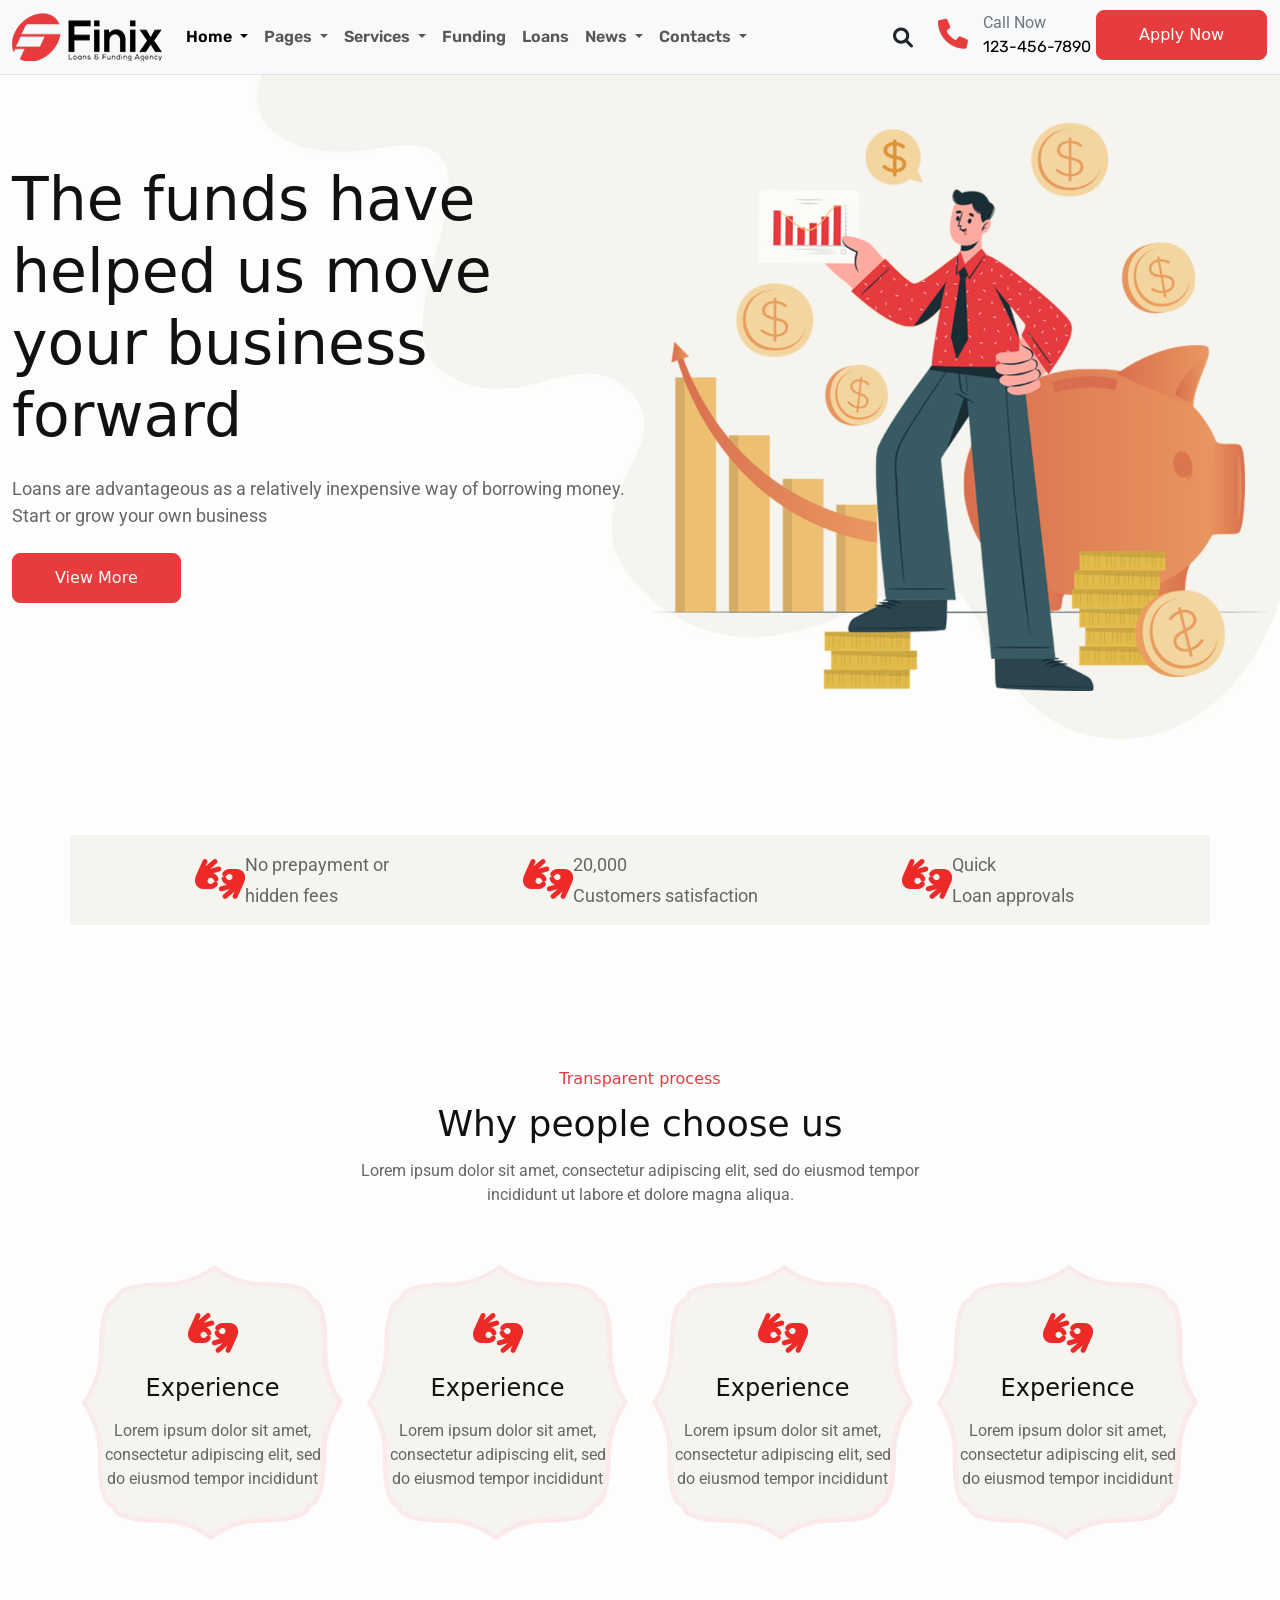
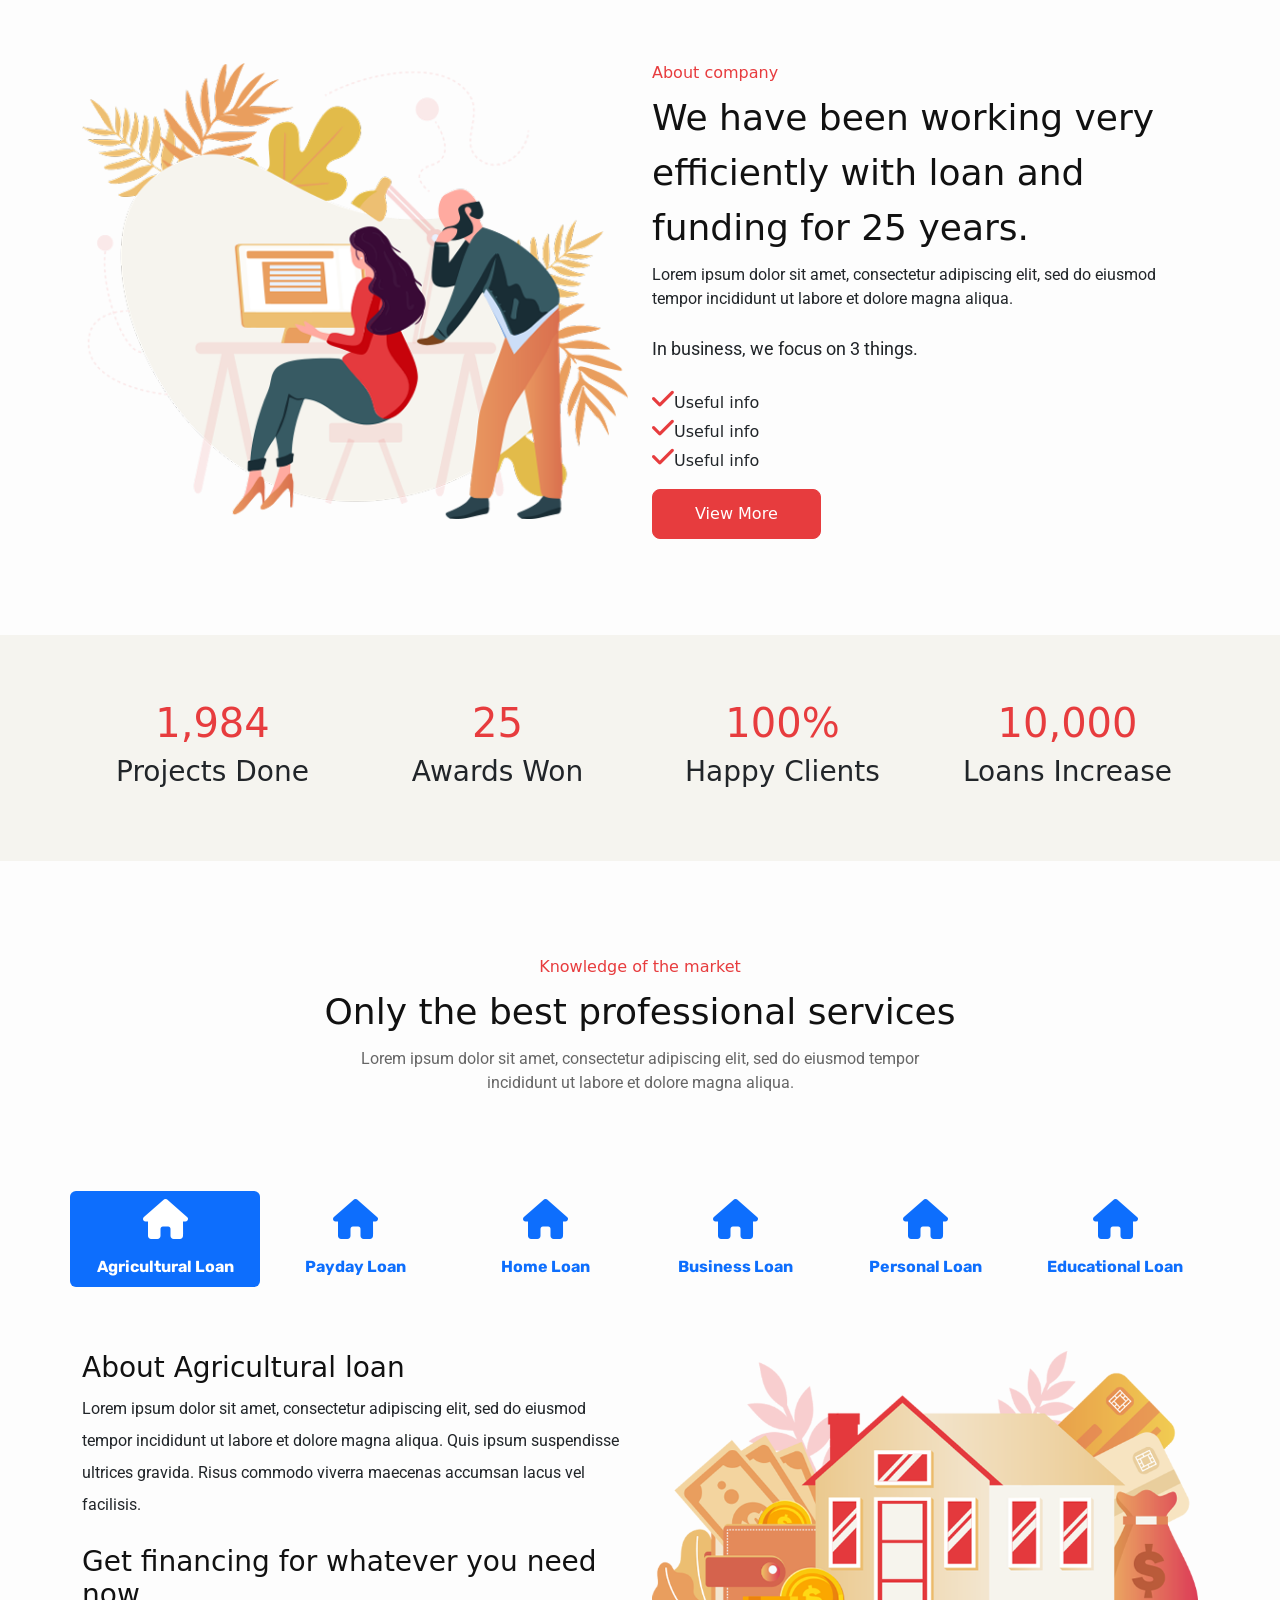
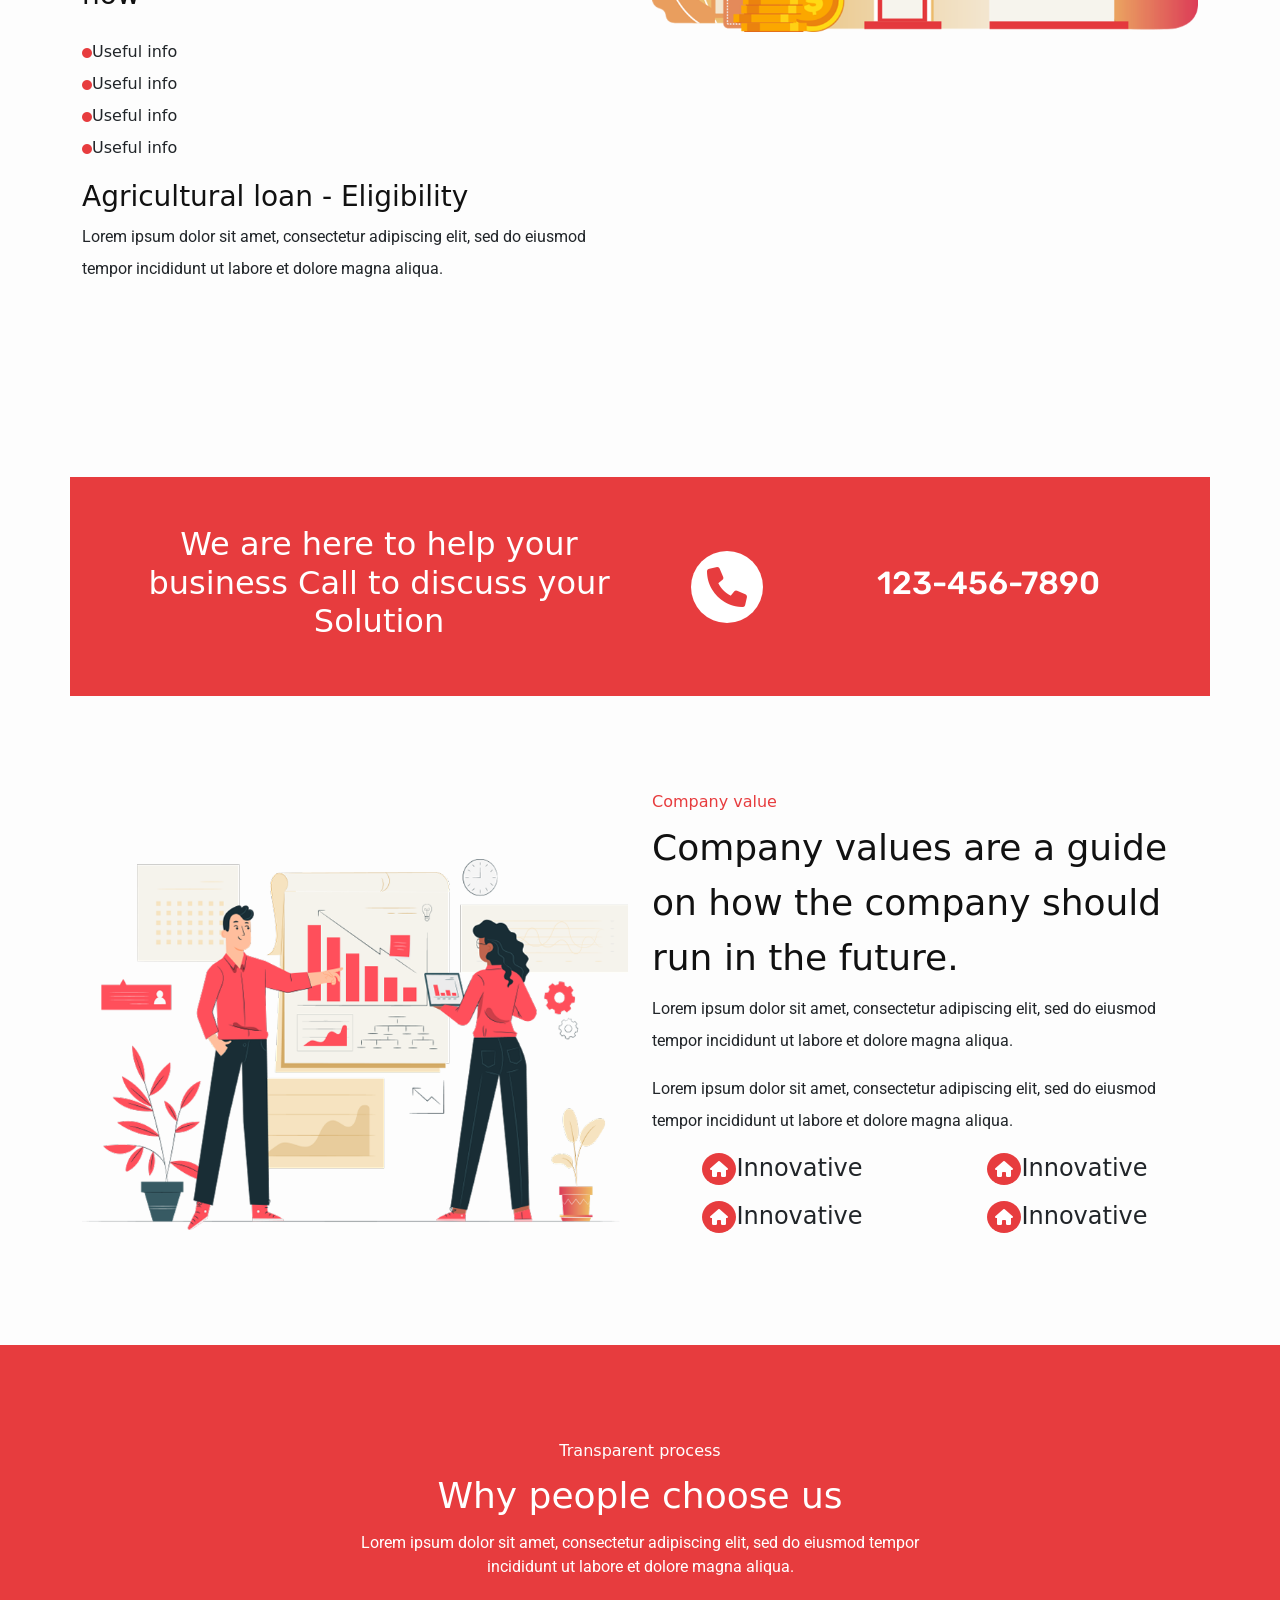
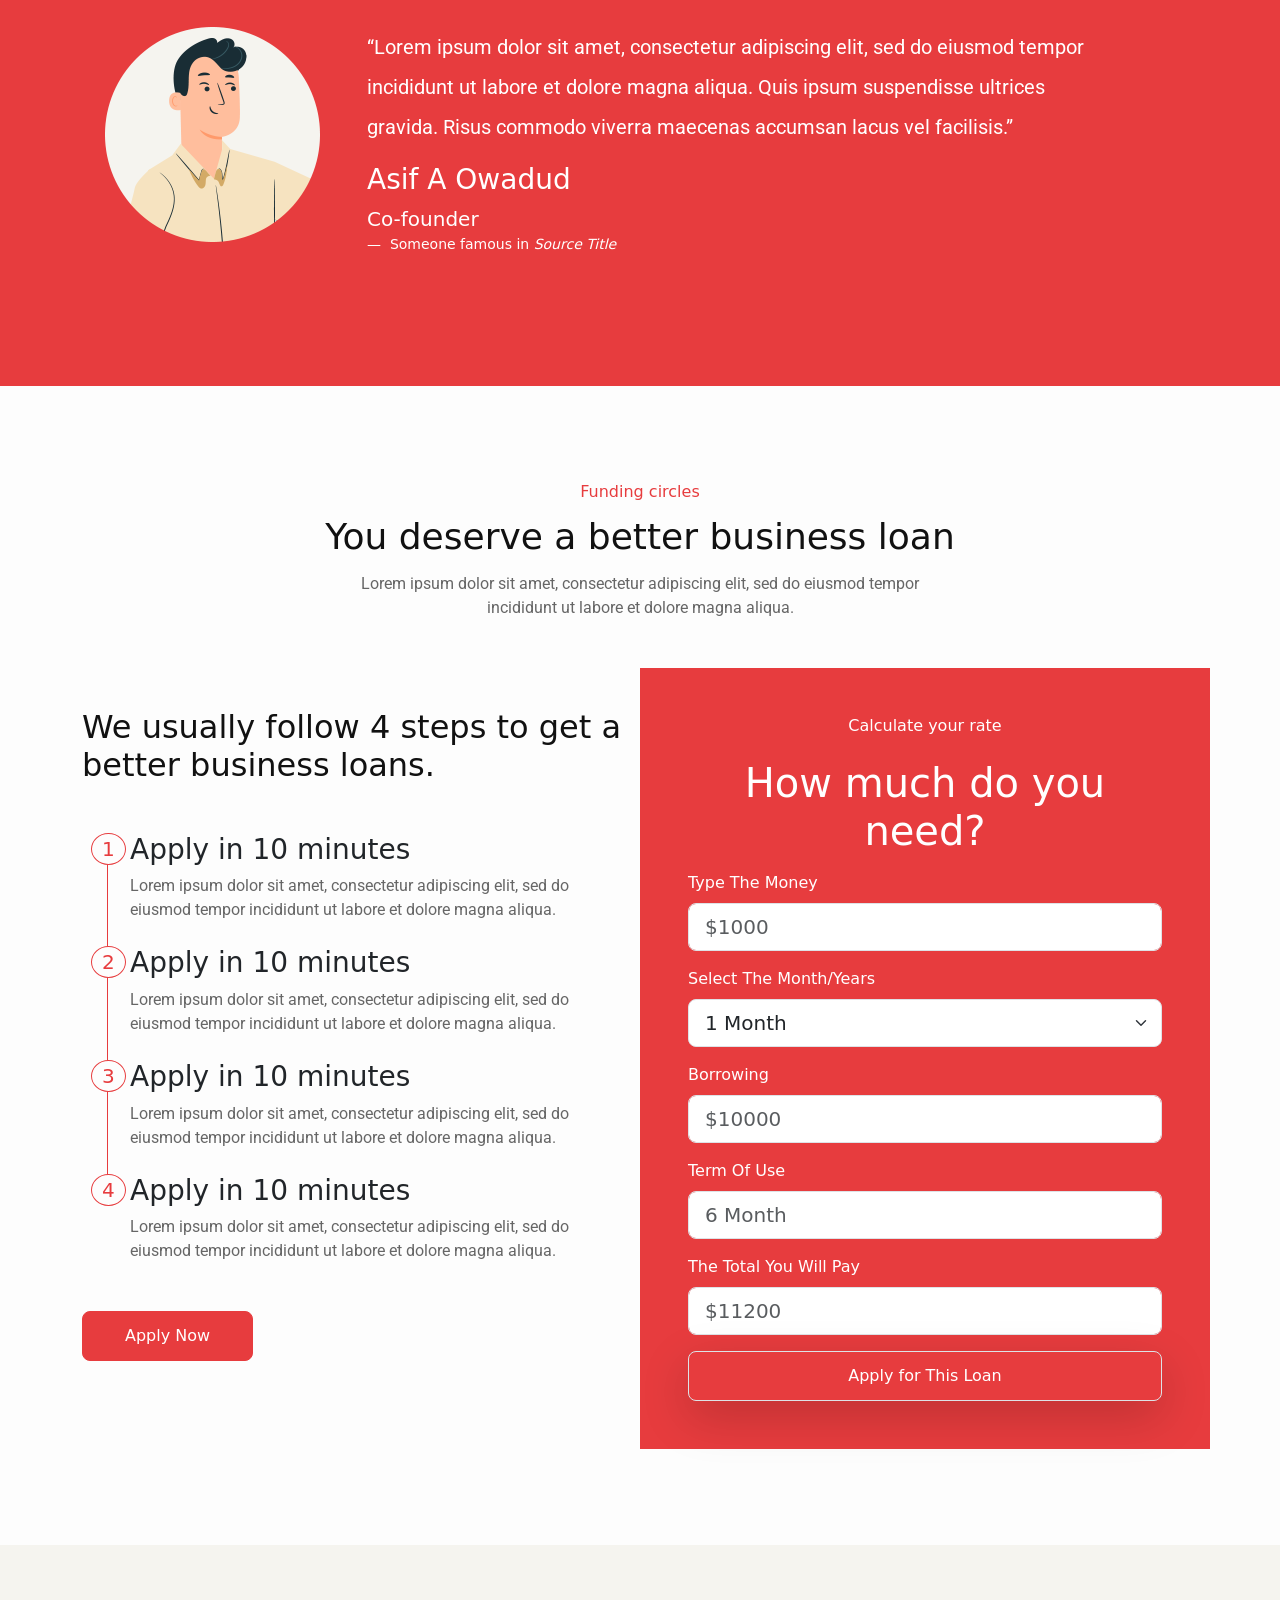
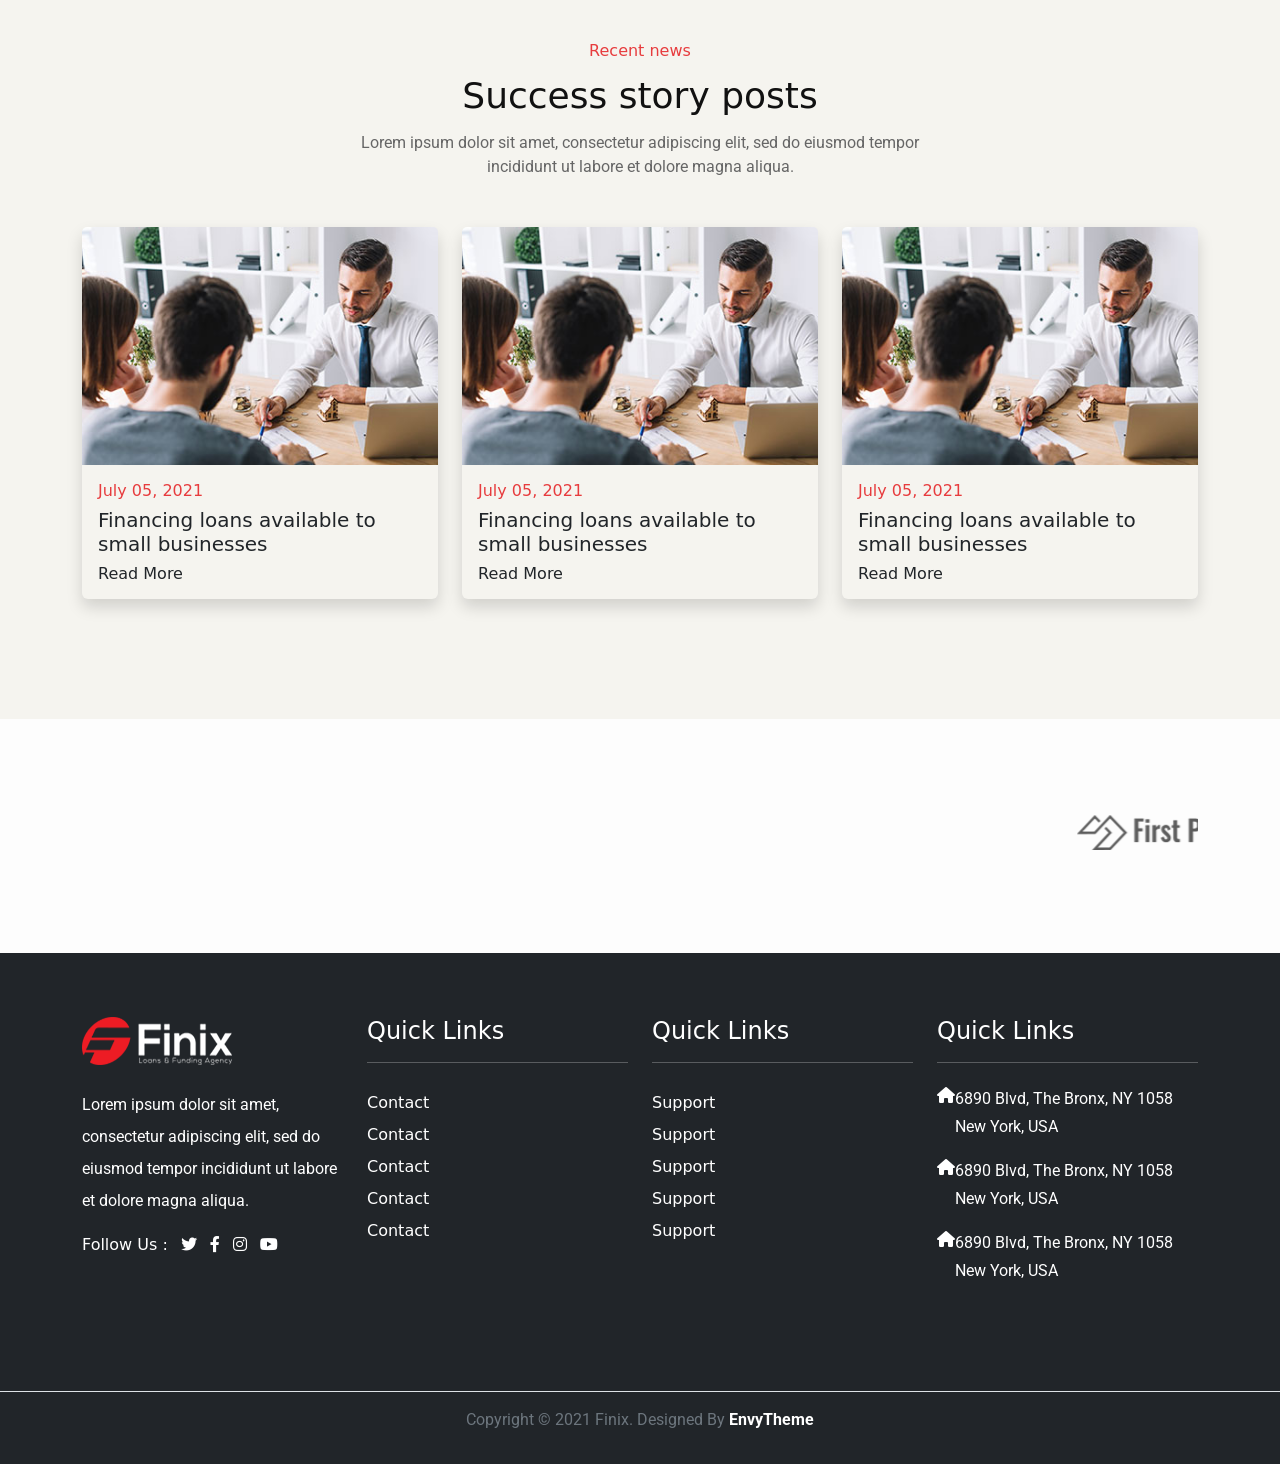
<file: practices.html>
<!doctype html>
<html lang="en">

<head>
  <!-- Required meta tags -->
  <meta charset="utf-8">
  <meta name="viewport" content="width=device-width, initial-scale=1">

  <!-- Bootstrap CSS -->
  <link rel="stylesheet" href="https://stackpath.bootstrapcdn.com/bootstrap/5.0.0-alpha1/css/bootstrap.min.css"
    integrity="sha384-r4NyP46KrjDleawBgD5tp8Y7UzmLA05oM1iAEQ17CSuDqnUK2+k9luXQOfXJCJ4I" crossorigin="anonymous">

  <!-- css link -->
  <link rel="stylesheet" href="css/practices.css">
  <link rel="stylesheet" href="css/pracResponsive.css">

  <!-- googleFont link -->
  <link rel="preconnect" href="https://fonts.googleapis.com">
  <link rel="preconnect" href="https://fonts.gstatic.com" crossorigin>
  <link
    href="https://fonts.googleapis.com/css2?family=Roboto:ital,wght@0,100;0,300;0,400;0,500;0,700;0,900;1,100;1,300;1,400;1,500;1,700;1,900&family=Rubik:ital,wght@0,300;0,400;0,500;0,600;0,700;0,800;0,900;1,300;1,400;1,500;1,600;1,700;1,800;1,900&display=swap"
    rel="stylesheet">

  <!-- font awesome link -->
  <link rel="stylesheet" href="https://cdnjs.cloudflare.com/ajax/libs/font-awesome/6.0.0-beta2/css/all.min.css">

  <title>Hello, world!</title>
</head>

<body>

  <header class="sticky-top">


    <nav class="navbar navbar-expand-lg navbar-light bg-light border-bottom">
      <div class="container-fluid">

        <a class="navbar-brand headerLogo" href="#">
          <img src="images/logo.png" alt="">
        </a>

        <button class="navbar-toggler" type="button" data-toggle="collapse" data-target="#navbarSupportedContent"
          aria-controls="navbarSupportedContent" aria-expanded="false" aria-label="Toggle navigation">
          <span class="navbar-toggler-icon"></span>
        </button>

        <div class="collapse navbar-collapse" id="navbarSupportedContent">
          <ul class="navbar-nav mr-auto mb-2 mb-lg-0 navItem">

            <li class="nav-item dropdown navHoverParent">
              <a class="nav-link dropdown-toggle active" href="#" id="navbarDropdown" role="button"
                data-toggle="dropdown" aria-expanded="false">
                Home
              </a>
              <ul class="dropdown-menu" aria-labelledby="navbarDropdown">
                <li><a class="dropdown-item" href="#">Home One</a></li>
                <li><a class="dropdown-item" href="#">Home Two</a></li>
                <li><a class="dropdown-item" href="#">Home Three</a></li>
              </ul>
            </li>

            <li class="nav-item dropdown navHoverParent">
              <a class="nav-link dropdown-toggle" href="#" id="navbarDropdown" role="button" data-toggle="dropdown"
                aria-expanded="false">
                Pages
              </a>
              <ul class="dropdown-menu" aria-labelledby="navbarDropdown">
                <li><a class="dropdown-item" href="#">Home One</a></li>
                <li><a class="dropdown-item" href="#">Home Two</a></li>
                <li><a class="dropdown-item" href="#">Home Three</a></li>
              </ul>
            </li>

            <li class="nav-item dropdown navHoverParent">
              <a class="nav-link dropdown-toggle" href="#" id="navbarDropdown" role="button" data-toggle="dropdown"
                aria-expanded="false">
                Services
              </a>
              <ul class="dropdown-menu" aria-labelledby="navbarDropdown">
                <li><a class="dropdown-item" href="#">Home One</a></li>
                <li><a class="dropdown-item" href="#">Home Two</a></li>
                <li><a class="dropdown-item" href="#">Home Three</a></li>
              </ul>
            </li>

            <li class="nav-item">
              <a class="nav-link" aria-current="page" href="#">Funding</a>
            </li>

            <li class="nav-item">
              <a class="nav-link" aria-current="page" href="#">Loans</a>
            </li>

            <li class="nav-item dropdown navHoverParent">
              <a class="nav-link dropdown-toggle" href="#" id="navbarDropdown" role="button" data-toggle="dropdown"
                aria-expanded="false">
                News
              </a>
              <ul class="dropdown-menu" aria-labelledby="navbarDropdown">
                <li><a class="dropdown-item" href="#">Home One</a></li>
                <li><a class="dropdown-item" href="#">Home Two</a></li>
                <li><a class="dropdown-item" href="#">Home Three</a></li>
              </ul>
            </li>

            <li class="nav-item dropdown navHoverParent">
              <a class="nav-link dropdown-toggle" href="#" id="navbarDropdown" role="button" data-toggle="dropdown"
                aria-expanded="false">
                Contacts
              </a>
              <ul class="dropdown-menu" aria-labelledby="navbarDropdown">
                <li><a class="dropdown-item" href="#">Home One</a></li>
                <li><a class="dropdown-item" href="#">Home Two</a></li>
                <li><a class="dropdown-item" href="#">Home Three</a></li>
              </ul>
            </li>
          </ul>
        </div>
      </div>
    </nav>

    <div class="headerAccessories d-flex align-items-center justify-content-between bg-light">
      <div class="searchPhone">
        <span class="searchLogo"><i class="fas fa-search    "></i></span>
        <span class="phoneLogo border-left"><i class="fas fa-phone    "></i></span>
      </div>
      <div class="callNumber">
        <p class="text-secondary">Call Now</p>
        <a href="tel:123-456-7890">123-456-7890</a>
      </div>
      <div class="headerBtn">
        <a type="button" class="commonBtn btn-lg btn text-white">Apply Now</a>
      </div>
    </div>
  </header>

  <!-- banner start -->
  <section class="banner py-5">
    <div class="container-fluid">

      <div class="row align-items-center">

        <div class="col-xl-6 col-lg-6 col-md-12 bannerLeft mb-md-5">
          <h1>The funds have helped us move your business forward</h1>
          <p class="my-4">Loans are advantageous as a relatively inexpensive way of borrowing money. Start or grow your
            own business</p>

          <a type="button" class="commonBtn btn-lg btn text-white bannerBtn">View More</a>

        </div>
        <div class="col-xl-6 col-lg-6 col-md-12 bannerRight">
          <img src="images/vector.png" alt="">
        </div>
      </div>
    </div>
  </section>

  <!-- approval start -->
  <div class="approval py-5 bg">
    <div class="container">
      <div class="row my-5 py-3 px-5 approvaRow bgOlive">
        <div
          class="col-xl-4 col-lg-4  col-md-6 col-sm-12 approvalItem d-flex align-items-center justify-content-center">
          <div class="approvalIcon display-6 mr-3">
            <i class="fas fa-american-sign-language-interpreting"></i>
          </div>
          <div class="approvaDetails">
            <p class="mb-1">No prepayment or</p>
            <p class="mb-0">hidden fees</p>
          </div>
        </div>
        <div
          class="col-xl-4 col-lg-4  col-md-6 col-sm-12 approvalItem d-flex align-items-center justify-content-center border-left border-right">
          <div class="approvalIcon display-6 mr-3">
            <i class="fas fa-american-sign-language-interpreting"></i>
          </div>
          <div class="approvaDetails">
            <p class="mb-1">20,000</p>
            <p class="mb-0">Customers satisfaction</p>
          </div>
        </div>
        <div
          class="col-xl-4 col-lg-4  col-md-12 col-sm-12 approvalItem d-flex align-items-center justify-content-center">
          <div class="approvalIcon display-6 mr-3">
            <i class="fas fa-american-sign-language-interpreting"></i>
          </div>
          <div class="approvaDetails">
            <p class="mb-1">Quick</p>
            <p class="mb-0">Loan approvals</p>
          </div>
        </div>
      </div>
    </div>
  </div>

  <!-- chooseUs start -->
  <section class="chooseUS py-5 bg">
    <div class="container">
      <div class="cmmnSctnTtl chooseUsTtl text-center mb-5">
        <h6 class="textOrange">Transparent process</h6>
        <h2 class="textH">Why people choose us</h2>
        <p class="textP">Lorem ipsum dolor sit amet, consectetur adipiscing elit, sed do eiusmod tempor incididunt ut
          labore et dolore magna aliqua.</p>
      </div>
      <div class="row">
        <div class="col-xl-3 col-lg-3 col-md-6 col-12 my-md-2">
          <div class="chsQlt text-center mb-md-3">
            <div class="approvalIcon display-6 mr-3 chsIcon">
              <i class="fas fa-american-sign-language-interpreting"></i>
            </div>
            <div class="chsDtail mt-3">
              <h4 class="textH mb-3">Experience</h4>
              <p class="textP">Lorem ipsum dolor sit amet, consectetur adipiscing elit, sed do eiusmod tempor incididunt
              </p>
            </div>
          </div>
        </div>
        <div class="col-xl-3 col-lg-3 col-md-6 col-12 my-md-2">
          <div class="chsQlt text-center mb-md-3">
            <div class="approvalIcon display-6 mr-3 chsIcon">
              <i class="fas fa-american-sign-language-interpreting"></i>
            </div>
            <div class="chsDtail mt-3">
              <h4 class="textH mb-3">Experience</h4>
              <p class="textP">Lorem ipsum dolor sit amet, consectetur adipiscing elit, sed do eiusmod tempor incididunt
              </p>
            </div>
          </div>
        </div>
        <div class="col-xl-3 col-lg-3 col-md-6 col-12 my-md-2">
          <div class="chsQlt text-center mb-md-3">
            <div class="approvalIcon display-6 mr-3 chsIcon">
              <i class="fas fa-american-sign-language-interpreting"></i>
            </div>
            <div class="chsDtail mt-3">
              <h4 class="textH mb-3">Experience</h4>
              <p class="textP">Lorem ipsum dolor sit amet, consectetur adipiscing elit, sed do eiusmod tempor incididunt
              </p>
            </div>
          </div>
        </div>
        <div class="col-xl-3 col-lg-3 col-md-6 col-12 my-md-2">
          <div class="chsQlt text-center mb-md-3">
            <div class="approvalIcon display-6 mr-3 chsIcon">
              <i class="fas fa-american-sign-language-interpreting"></i>
            </div>
            <div class="chsDtail mt-3">
              <h4 class="textH mb-3">Experience</h4>
              <p class="textP">Lorem ipsum dolor sit amet, consectetur adipiscing elit, sed do eiusmod tempor incididunt
              </p>
            </div>
          </div>
        </div>
      </div>
    </div>
  </section>

  <!-- aboutCompany start -->

  <section class="aboutCompany bg py-5">
    <div class="container">
      <div class="row">
        <div class="col-xl-6 col-lg-6 col-md-12  mb-5 mb-xl-0 mb-lg-0">
          <img src="/images/image4.png" alt="">
        </div>
        <div class="col-xl-6 col-lg-6 col-md-12">
          <div class="cmmnSctnTtl aboutCompanyTtl text-left mb-5">
            <h6 class="textOrange">About company</h6>
            <h2 class="textH">We have been working very efficiently with loan and funding for 25 years.</h2>
            <p class="text-left  w-100">Lorem ipsum dolor sit amet, consectetur adipiscing elit, sed do eiusmod tempor
              incididunt ut labore et dolore magna aliqua.</p>
            <p class="text-left  w-100 my-4" style="font-size:18px;">In business, we focus on 3 things.</p>
            <ul class="list-unstyled">
              <li><i class="fas fa-check    textOrange pr-2" style="font-size: 25px;"></i>Useful info</li>
              <li><i class="fas fa-check    textOrange pr-2" style="font-size: 25px;"></i>Useful info</li>
              <li><i class="fas fa-check    textOrange pr-2" style="font-size: 25px;"></i>Useful info</li>
            </ul>

            <a type="button" class="commonBtn btn-lg btn text-white bannerBtn">View More</a>
          </div>
        </div>
      </div>
    </div>
  </section>

  <!-- stat start -->
  <section class="stat py-5 bgOlive">
    <div class="container">
      <div class="row">
        <div class="statItem col-xl-3 col-lg-3 col-md-6 col-sm-12 my-md-3 text-center">
          <h1 class="textOrange">1,984</h1>
          <h3>Projects Done</h3>
        </div>
        <div class="statItem col-xl-3 col-lg-3 col-md-6 col-sm-12 my-md-3 text-center border-left border-right">
          <h1 class="textOrange">25</h1>
          <h3>Awards Won</h3>
        </div>
        <div class="statItem col-xl-3 col-lg-3 col-md-6 col-sm-12 my-md-3 text-center border-right">
          <h1 class="textOrange">100%</h1>
          <h3>Happy Clients</h3>
        </div>
        <div class="statItem col-xl-3 col-lg-3 col-md-6 col-sm-12 my-md-3 text-center">
          <h1 class="textOrange">10,000</h1>
          <h3>Loans Increase</h3>
        </div>
      </div>
    </div>
  </section>

  <!-- services start -->
  <section class="services bg py-5">
    <div class="container">
      <div class="row my-5">
        <div class="cmmnSctnTtl servicesTtl text-center mb-5">
          <h6 class="textOrange">Knowledge of the market</h6>
          <h2 class="textH">Only the best professional services</h2>
          <p class="textP">Lorem ipsum dolor sit amet, consectetur adipiscing elit, sed do eiusmod tempor incididunt ut
            labore et dolore magna aliqua.</p>
        </div>
      </div>
      <div class="servicesTab">
        <ul class="row nav nav-pills mb-3" id="pills-tab" role="tablist">
          <li
            class="nav-item text-center col-xxl-2 col-xl-2 col-lg-2 col-md-2 col-sm-12 servicesItem p-xl-0 p-lg-0 p-md-0 p-sm-3">
            <a class="nav-link active" id="pills-aglLoan-tab" data-toggle="pill" href="#pills-aglLoan" role="tab"
              aria-controls="pills-aglLoan" aria-selected="true">
              <span class="d-block"><i class="fas fa-home     display-6 mb-3"></i></span>
              <strong class="d-block">Agricultural Loan</strong>
            </a>
          </li>

          <li
            class="nav-item text-center col-xxl-2 col-xl-2 col-lg-2 col-md-2 col-sm-12 servicesItem p-xl-0 p-lg-0 p-md-0 p-sm-3">
            <a class="nav-link" id="pills-Payday-tab" data-toggle="pill" href="#pills-Payday" role="tab"
              aria-controls="pills-Payday" aria-selected="false">
              <span class="d-block"><i class="fas fa-home     display-6 mb-3"></i></span>
              <strong class="d-block">Payday Loan</strong>
            </a>
          </li>

          <li
            class="nav-item text-center col-xxl-2 col-xl-2 col-lg-2 col-md-2 col-sm-12 servicesItem p-xl-0 p-lg-0 p-md-0 p-sm-3">
            <a class="nav-link" id="pills-Home-tab" data-toggle="pill" href="#pills-Home" role="tab"
              aria-controls="pills-Home" aria-selected="false">
              <span class="d-block"><i class="fas fa-home     display-6 mb-3"></i></span>
              <strong class="d-block">Home Loan</strong>
            </a>
          </li>

          <li
            class="nav-item text-center col-xxl-2 col-xl-2 col-lg-2 col-md-2 col-sm-12 servicesItem p-xl-0 p-lg-0 p-md-0 p-sm-3">
            <a class="nav-link" id="pills-Business-tab" data-toggle="pill" href="#pills-Business" role="tab"
              aria-controls="pills-Business" aria-selected="false">
              <span class="d-block"><i class="fas fa-home     display-6 mb-3"></i></span>
              <strong class="d-block">Business Loan</strong>
            </a>
          </li>

          <li
            class="nav-item text-center col-xxl-2 col-xl-2 col-lg-2 col-md-2 col-sm-12 servicesItem p-xl-0 p-lg-0 p-md-0 p-sm-3">
            <a class="nav-link" id="pills-Personal-tab" data-toggle="pill" href="#pills-Personal" role="tab"
              aria-controls="pills-Personal" aria-selected="false">
              <span class="d-block"><i class="fas fa-home     display-6 mb-3"></i></span>
              <strong class="d-block">Personal Loan</strong>
            </a>
          </li>

          <li
            class="nav-item text-center col-xxl-2 col-xl-2 col-lg-2 col-md-2 col-sm-12 servicesItem p-xl-0 p-lg-0 p-md-0 p-sm-3">
            <a class="nav-link" id="pills-Edu-tab" data-toggle="pill" href="#pills-Edu" role="tab"
              aria-controls="pills-Edu" aria-selected="false">
              <span class="d-block"><i class="fas fa-home     display-6 mb-3"></i></span>
              <strong class="d-block">Educational Loan</strong>
            </a>
          </li>
        </ul>

        <div class="tab-content" id="pills-tabContent">
          <div class="tab-pane fade show active" id="pills-aglLoan" role="tabpanel" aria-labelledby="pills-aglLoan-tab">
            <div class="row py-5">
              <div class="col-xl-6 col-lg-6 col-md-12 col-sm-12">
                <div class="aglDtails">

                  <div class="cmmnSctnTtl aboutCompanyTtl text-left mb-5">
                    <h3 class="textH">About Agricultural loan</h3>
                    <p class="text-left  w-100 lh-lg">Lorem ipsum dolor sit amet, consectetur adipiscing elit, sed do
                      eiusmod tempor incididunt ut labore et dolore magna aliqua. Quis ipsum suspendisse ultrices
                      gravida. Risus commodo viverra maecenas accumsan lacus vel facilisis.</p>
                    <h3 class="textH my-4">Get financing for whatever you need now</h3>
                    <ul class="list-unstyled">
                      <li class="lh-lg"><i class="fas fa-circle textOrange pr-2" style="font-size: 10px;"></i>Useful
                        info</li>
                      <li class="lh-lg"><i class="fas fa-circle textOrange pr-2" style="font-size: 10px;"></i>Useful
                        info</li>
                      <li class="lh-lg"><i class="fas fa-circle textOrange pr-2" style="font-size: 10px;"></i>Useful
                        info</li>
                      <li class="lh-lg"><i class="fas fa-circle textOrange pr-2" style="font-size: 10px;"></i>Useful
                        info</li>
                    </ul>
                    <h3 class="textH">Agricultural loan - Eligibility</h3>
                    <p class="text-left  w-100 lh-lg">Lorem ipsum dolor sit amet, consectetur adipiscing elit, sed do
                      eiusmod tempor incididunt ut labore et dolore magna aliqua.</p>
                  </div>
                </div>
              </div>
              <div class="col-xl-6 col-lg-6 col-md-12 col-sm-12">
                <img src="./images/services-tab2.png" alt="">
              </div>
            </div>
          </div>

          <div class="tab-pane fade" id="pills-Payday" role="tabpanel" aria-labelledby="pills-Payday-tab">
            <div class="row py-5">
              <div class="col-xl-6 col-lg-6 col-md-12 col-sm-12">
                <div class="aglDtails">

                  <div class="cmmnSctnTtl aboutCompanyTtl text-left mb-5">
                    <h3 class="textH">About Payday loan</h3>
                    <p class="text-left  w-100 lh-lg">Lorem ipsum dolor sit amet, consectetur adipiscing elit, sed do
                      eiusmod tempor incididunt ut labore et dolore magna aliqua. Quis ipsum suspendisse ultrices
                      gravida. Risus commodo viverra maecenas accumsan lacus vel facilisis.</p>
                    <h3 class="textH my-4">Get financing for whatever you need now</h3>
                    <ul class="list-unstyled">
                      <li class="lh-lg"><i class="fas fa-circle textOrange pr-2" style="font-size: 10px;"></i>Useful
                        info</li>
                      <li class="lh-lg"><i class="fas fa-circle textOrange pr-2" style="font-size: 10px;"></i>Useful
                        info</li>
                      <li class="lh-lg"><i class="fas fa-circle textOrange pr-2" style="font-size: 10px;"></i>Useful
                        info</li>
                      <li class="lh-lg"><i class="fas fa-circle textOrange pr-2" style="font-size: 10px;"></i>Useful
                        info</li>
                    </ul>
                    <h3 class="textH">Payday loan - Eligibility</h3>
                    <p class="text-left  w-100 lh-lg">Lorem ipsum dolor sit amet, consectetur adipiscing elit, sed do
                      eiusmod tempor incididunt ut labore et dolore magna aliqua.</p>
                  </div>
                </div>
              </div>
              <div class="col-xl-6 col-lg-6 col-md-12 col-sm-12">
                <img src="./images/services-tab2.png" alt="">
              </div>
            </div>
          </div>

          <div class="tab-pane fade" id="pills-Home" role="tabpanel" aria-labelledby="pills-Home-tab">
            <div class="row py-5">
              <div class="col-xl-6 col-lg-6 col-md-12 col-sm-12">
                <div class="aglDtails">

                  <div class="cmmnSctnTtl aboutCompanyTtl text-left mb-5">
                    <h3 class="textH">About Home loan</h3>
                    <p class="text-left  w-100 lh-lg">Lorem ipsum dolor sit amet, consectetur adipiscing elit, sed do
                      eiusmod tempor incididunt ut labore et dolore magna aliqua. Quis ipsum suspendisse ultrices
                      gravida. Risus commodo viverra maecenas accumsan lacus vel facilisis.</p>
                    <h3 class="textH my-4">Get financing for whatever you need now</h3>
                    <ul class="list-unstyled">
                      <li class="lh-lg"><i class="fas fa-circle textOrange pr-2" style="font-size: 10px;"></i>Useful
                        info</li>
                      <li class="lh-lg"><i class="fas fa-circle textOrange pr-2" style="font-size: 10px;"></i>Useful
                        info</li>
                      <li class="lh-lg"><i class="fas fa-circle textOrange pr-2" style="font-size: 10px;"></i>Useful
                        info</li>
                      <li class="lh-lg"><i class="fas fa-circle textOrange pr-2" style="font-size: 10px;"></i>Useful
                        info</li>
                    </ul>
                    <h3 class="textH">Home loan - Eligibility</h3>
                    <p class="text-left  w-100 lh-lg">Lorem ipsum dolor sit amet, consectetur adipiscing elit, sed do
                      eiusmod tempor incididunt ut labore et dolore magna aliqua.</p>
                  </div>
                </div>
              </div>
              <div class="col-xl-6 col-lg-6 col-md-12 col-sm-12">
                <img src="./images/services-tab2.png" alt="">
              </div>
            </div>
          </div>

          <div class="tab-pane fade" id="pills-Business" role="tabpanel" aria-labelledby="pills-Business-tab">
            <div class="row py-5">
              <div class="col-xl-6 col-lg-6 col-md-12 col-sm-12">
                <div class="aglDtails">

                  <div class="cmmnSctnTtl aboutCompanyTtl text-left mb-5">
                    <h3 class="textH">About Business loan</h3>
                    <p class="text-left  w-100 lh-lg">Lorem ipsum dolor sit amet, consectetur adipiscing elit, sed do
                      eiusmod tempor incididunt ut labore et dolore magna aliqua. Quis ipsum suspendisse ultrices
                      gravida. Risus commodo viverra maecenas accumsan lacus vel facilisis.</p>
                    <h3 class="textH my-4">Get financing for whatever you need now</h3>
                    <ul class="list-unstyled">
                      <li class="lh-lg"><i class="fas fa-circle textOrange pr-2" style="font-size: 10px;"></i>Useful
                        info</li>
                      <li class="lh-lg"><i class="fas fa-circle textOrange pr-2" style="font-size: 10px;"></i>Useful
                        info</li>
                      <li class="lh-lg"><i class="fas fa-circle textOrange pr-2" style="font-size: 10px;"></i>Useful
                        info</li>
                      <li class="lh-lg"><i class="fas fa-circle textOrange pr-2" style="font-size: 10px;"></i>Useful
                        info</li>
                    </ul>
                    <h3 class="textH">Business loan - Eligibility</h3>
                    <p class="text-left  w-100 lh-lg">Lorem ipsum dolor sit amet, consectetur adipiscing elit, sed do
                      eiusmod tempor incididunt ut labore et dolore magna aliqua.</p>
                  </div>
                </div>
              </div>
              <div class="col-xl-6 col-lg-6 col-md-12 col-sm-12">
                <img src="./images/services-tab2.png" alt="">
              </div>
            </div>
          </div>

          <div class="tab-pane fade" id="pills-Personal" role="tabpanel" aria-labelledby="pills-Personal-tab">
            <div class="row py-5">
              <div class="col-xl-6 col-lg-6 col-md-12 col-sm-12">
                <div class="aglDtails">

                  <div class="cmmnSctnTtl aboutCompanyTtl text-left mb-5">
                    <h3 class="textH">About Personal loan</h3>
                    <p class="text-left  w-100 lh-lg">Lorem ipsum dolor sit amet, consectetur adipiscing elit, sed do
                      eiusmod tempor incididunt ut labore et dolore magna aliqua. Quis ipsum suspendisse ultrices
                      gravida. Risus commodo viverra maecenas accumsan lacus vel facilisis.</p>
                    <h3 class="textH my-4">Get financing for whatever you need now</h3>
                    <ul class="list-unstyled">
                      <li class="lh-lg"><i class="fas fa-circle textOrange pr-2" style="font-size: 10px;"></i>Useful
                        info</li>
                      <li class="lh-lg"><i class="fas fa-circle textOrange pr-2" style="font-size: 10px;"></i>Useful
                        info</li>
                      <li class="lh-lg"><i class="fas fa-circle textOrange pr-2" style="font-size: 10px;"></i>Useful
                        info</li>
                      <li class="lh-lg"><i class="fas fa-circle textOrange pr-2" style="font-size: 10px;"></i>Useful
                        info</li>
                    </ul>
                    <h3 class="textH">Personal loan - Eligibility</h3>
                    <p class="text-left  w-100 lh-lg">Lorem ipsum dolor sit amet, consectetur adipiscing elit, sed do
                      eiusmod tempor incididunt ut labore et dolore magna aliqua.</p>
                  </div>
                </div>
              </div>
              <div class="col-xl-6 col-lg-6 col-md-12 col-sm-12">
                <img src="./images/services-tab2.png" alt="">
              </div>
            </div>
          </div>

          <div class="tab-pane fade" id="pills-Edu" role="tabpanel" aria-labelledby="pills-Edu-tab">
            <div class="row py-5">
              <div class="col-xl-6 col-lg-6 col-md-12 col-sm-12">
                <div class="aglDtails">

                  <div class="cmmnSctnTtl aboutCompanyTtl text-left mb-5">
                    <h3 class="textH">About Educational loan</h3>
                    <p class="text-left  w-100 lh-lg">Lorem ipsum dolor sit amet, consectetur adipiscing elit, sed do
                      eiusmod tempor incididunt ut labore et dolore magna aliqua. Quis ipsum suspendisse ultrices
                      gravida. Risus commodo viverra maecenas accumsan lacus vel facilisis.</p>
                    <h3 class="textH my-4">Get financing for whatever you need now</h3>
                    <ul class="list-unstyled">
                      <li class="lh-lg"><i class="fas fa-circle textOrange pr-2" style="font-size: 10px;"></i>Useful
                        info</li>
                      <li class="lh-lg"><i class="fas fa-circle textOrange pr-2" style="font-size: 10px;"></i>Useful
                        info</li>
                      <li class="lh-lg"><i class="fas fa-circle textOrange pr-2" style="font-size: 10px;"></i>Useful
                        info</li>
                      <li class="lh-lg"><i class="fas fa-circle textOrange pr-2" style="font-size: 10px;"></i>Useful
                        info</li>
                    </ul>
                    <h3 class="textH">Educational loan - Eligibility</h3>
                    <p class="text-left  w-100 lh-lg">Lorem ipsum dolor sit amet, consectetur adipiscing elit, sed do
                      eiusmod tempor incididunt ut labore et dolore magna aliqua.</p>
                  </div>
                </div>
              </div>
              <div class="col-xl-6 col-lg-6 col-md-12 col-sm-12">
                <img src="./images/services-tab2.png" alt="">
              </div>
            </div>
          </div>

        </div>
      </div>
    </div>
  </section>

  <!-- businessCall start -->

  <section class="businessCall bg py-5">
    <div class="container bgOrange rounded-lg">
      <div class="row p-5 align-items-center">
        <div class="col-xl-6 col-lg-6 col-md-12 border-right text-xl-left text-lg-left text-center">
          <h2 class="text-white">
            We are here to help your business Call to discuss your Solution
          </h2>
        </div>
        <div class="col-xl-2 col-lg-2 col-md-12 text-xl-right text-lg-righ text-center my-xl-0 my-lg-0 my-3">
          <i class="fas fa-phone    textOrange bg-white p-3 rounded-circle display-6"></i>
        </div>
        <div class="col-xl-4 col-lg-4 col-md-12 text-xl-right text-lg-right text-center">
          <h2>
            <a href="tel:123-456-7890" class="text-white d-block">123-456-7890</a>
          </h2>
        </div>
      </div>
    </div>
  </section>

  <!-- value start -->


  <section class="valueCompany aboutCompany bg py-5">
    <div class="container">
      <div class="row align-items-center">
        <div class="col-xl-6 col-lg-6 col-md-12 mb-5 mb-xl-0 mb-lg-0">
          <img src="/images/value.png" alt="">
        </div>
        <div class="col-xl-6 col-lg-6 col-md-12">
          <div class="cmmnSctnTtl aboutCompanyTtl valueCompanyTtl text-left mb-5">
            <h6 class="textOrange">Company value</h6>
            <h2 class="textH">Company values are a guide on how the company should run in the future.</h2>
            <p class="text-left lh-lg mb-3  w-100">Lorem ipsum dolor sit amet, consectetur adipiscing elit, sed do
              eiusmod tempor
              incididunt ut labore et dolore magna aliqua.</p>
            <p class="text-left lh-lg mb-3  w-100">Lorem ipsum dolor sit amet, consectetur adipiscing elit, sed do
              eiusmod tempor
              incididunt ut labore et dolore magna aliqua.</p>
            <div class="row">
              <div class="col-xl-6 col-lg-6 col-md-3 col-12  d-flex justify-content-center align-items-center mb-3">
                <i class="fas fa-home bgOrange text-white rounded-circle p-2 mr-3   "></i>
                <h4 class="d-inline-block mb-0">Innovative</h4>
              </div>
              <div class="col-xl-6 col-lg-6 col-md-3 col-12  d-flex justify-content-center align-items-center mb-3">
                <i class="fas fa-home bgOrange text-white rounded-circle p-2 mr-3   "></i>
                <h4 class="d-inline-block mb-0">Innovative</h4>
              </div>
              <div class="col-xl-6 col-lg-6 col-md-3 col-12  d-flex justify-content-center align-items-center mb-3">
                <i class="fas fa-home bgOrange text-white rounded-circle p-2 mr-3   "></i>
                <h4 class="d-inline-block mb-0">Innovative</h4>
              </div>
              <div class="col-xl-6 col-lg-6 col-md-3 col-12  d-flex justify-content-center align-items-center mb-3">
                <i class="fas fa-home bgOrange text-white rounded-circle p-2 mr-3   "></i>
                <h4 class="d-inline-block mb-0">Innovative</h4>
              </div>
            </div>
          </div>
        </div>
      </div>
    </div>
  </section>

  <!-- CLIEnts words start -->
  <section class="clientsWords py-5 bgOrange">
    <div class="container  my-xl-5 my-lg-5">
      <div class="cmmnSctnTtl chooseUsTtl CLIEntswordsTtl text-center mb-5">
        <h6 class="text-white">Transparent process</h6>
        <h2 class="textH text-white">Why people choose us</h2>
        <p class="textP text-white">Lorem ipsum dolor sit amet, consectetur adipiscing elit, sed do eiusmod tempor
          incididunt ut
          labore et dolore magna aliqua.</p>
      </div>
      <div class="row">
        <div class="col-12 col-xl-3 col-lg-3 text-center mb-5">
          <img src="./images/man2.png" alt="">
        </div>
        <div class="col-12 col-xl-8 col-lg-9">
          <figure class="text-white">
            <blockquote class="blockquote">
              <p class="lh-lg">“Lorem ipsum dolor sit amet, consectetur adipiscing elit, sed do eiusmod tempor
                incididunt ut labore et dolore magna aliqua. Quis ipsum suspendisse ultrices gravida. Risus commodo
                viverra maecenas accumsan lacus vel facilisis.”</p>
              <h3>Asif A Owadud</h3>
              <span>Co-founder</span>
            </blockquote>
            <figcaption class="blockquote-footer text-white">
              Someone famous in <cite title="Source Title">Source Title</cite>
            </figcaption>
          </figure>
        </div>
      </div>
    </div>
  </section>

  <!-- finding circles start -->
  <section class="findingCircle py-5 bg">
    <div class="container my-xl-5 my-lg-5">
      <div class="cmmnSctnTtl chooseUsTtl CLIEntswordsTtl findingCircleTtl text-center mb-5">
        <h6 class="textOrange">Funding circles</h6>
        <h2 class="textH">You deserve a better business loan</h2>
        <p class="textP">Lorem ipsum dolor sit amet, consectetur adipiscing elit, sed do eiusmod tempor incididunt ut
          labore et dolore magna aliqua.</p>
      </div>
      <div class="row align-items-center">
        <div class="col-xl-6 col-lg-6 col-12 findingApply mb-5">
          <h2 class="textH">
            We usually follow 4 steps to get a better business loans.
          </h2>

          <ul class="list-unstyled px-5 my-5">
            <li class="mt-4">
              <span class="textOrange bg rounded-circle">1</span>
              <h3>Apply in 10 minutes</h3>
              <p class="textP">Lorem ipsum dolor sit amet, consectetur adipiscing elit, sed do eiusmod tempor incididunt
                ut labore et dolore magna aliqua.</p>
            </li>
            <li class="mt-4">
              <span class="textOrange bg rounded-circle">2</span>
              <h3>Apply in 10 minutes</h3>
              <p class="textP">Lorem ipsum dolor sit amet, consectetur adipiscing elit, sed do eiusmod tempor incididunt
                ut labore et dolore magna aliqua.</p>
            </li>
            <li class="mt-4">
              <span class="textOrange bg rounded-circle">3</span>
              <h3>Apply in 10 minutes</h3>
              <p class="textP">Lorem ipsum dolor sit amet, consectetur adipiscing elit, sed do eiusmod tempor incididunt
                ut labore et dolore magna aliqua.</p>
            </li>
            <li class="mt-4">
              <span class="textOrange bg rounded-circle">4</span>
              <h3>Apply in 10 minutes</h3>
              <p class="textP">Lorem ipsum dolor sit amet, consectetur adipiscing elit, sed do eiusmod tempor incididunt
                ut labore et dolore magna aliqua.</p>
            </li>
          </ul>
          <a type="button" class="commonBtn btn-lg btn text-white bannerBtn">Apply Now</a>


        </div>
        <div class="col-xl-6 col-lg-6 col-12 p-5 bgOrange text-white">
          <div class="row text-center">
            <h6 class="text-white">Calculate your rate</h6>
            <h1 class="textH text-white  my-3">
              How much do you need?
            </h1>
          </div>
          <div class="row">
            <form>
              <div class="mb-3">
                <label for="exampleInputtext" class="form-label">Type The Money</label>
                <input type="text" class="form-control form-control-lg" id="exampleInputtext"
                  aria-describedby="emailHelp" placeholder="$1000">
              </div>
              <div class="mb-3">
                <label for="exampleInputselect" class="form-label">Select The Month/Years</label>
                <select class="form-select form-select-lg mb-3" aria-label=".form-select-lg example"
                  id="exampleInputselect">
                  <option selected>1 Month</option>
                  <option value="1">2 Month</option>
                  <option value="1">3 Month</option>
                  <option value="1">4 Month</option>
                  <option value="1">5 Month</option>
                  <option value="1">6 Month</option>
                  <option value="1">1 Year</option>
                  <option value="1">2 Year</option>
                  <option value="1">3 Year</option>
                </select>
              </div>

              <div class="mb-3">
                <label for="exampleInputborrow" class="form-label">Borrowing</label>
                <input type="text" class="form-control form-control-lg" id="exampleInputborrow"
                  aria-describedby="emailHelp" placeholder="$10000">
              </div>

              <div class="mb-3">
                <label for="exampleInputTerm" class="form-label">Term Of Use</label>
                <input type="text" class="form-control form-control-lg" id="exampleInputTerm"
                  aria-describedby="emailHelp" placeholder="6 Month">
              </div>

              <div class="mb-3">
                <label for="exampleInputTotal" class="form-label">The Total You Will Pay</label>
                <input type="text" class="form-control form-control-lg" id="exampleInputTotal"
                  aria-describedby="emailHelp" placeholder="$11200">
              </div>
              <a type="button" class="commonBtn btn-lg btn text-white bannerBtn w-100 shadow-lg border">Apply for This
                Loan</a>

            </form>
          </div>
        </div>
      </div>
    </div>
  </section>

  <!-- recent news -->
  <section class="recentNews py-5 bgOlive">
    <div class="container my-xl-5 my-lg-5">

      <div class="cmmnSctnTtl chooseUsTtl CLIEntswordsTtl findingCircleTtl recentNewsTtl text-center mb-5">
        <h6 class="textOrange">Recent news</h6>
        <h2 class="textH">Success story posts</h2>
        <p class="textP">Lorem ipsum dolor sit amet, consectetur adipiscing elit, sed do eiusmod tempor incididunt ut
          labore et dolore magna aliqua.</p>
      </div>
      <div class="row recentNewsItem">
        <div class="col-12 col-xl-4 col-lg-4 col-md-6">
          <div class="card text-left shadow bgOlive border-0 mb-4">
            <img class="card-img-top" src="./images/image1.jpg" alt="">
            <div class="card-body">
              <h6 class="card-text textOrange">July 05, 2021</h6>
              <h5 class="card-title hoverOrange">Financing loans available to small businesses</h5>
              <h6 class="card-text">Read More</h6>
            </div>
          </div>
        </div>
        <div class="col-12 col-xl-4 col-lg-4 col-md-6">
          <div class="card text-left shadow bgOlive border-0 mb-4">
            <img class="card-img-top" src="./images/image1.jpg" alt="">
            <div class="card-body">
              <h6 class="card-text textOrange">July 05, 2021</h6>
              <h5 class="card-title hoverOrange">Financing loans available to small businesses</h5>
              <h6 class="card-text">Read More</h6>
            </div>
          </div>
        </div>
        <div class="d-none d-xl-none d-lg-none d-xxl-none d-md-block col-md-3"></div>
        <div class="col-12 col-xl-4 col-lg-4 col-md-6">
          <div class="card text-left shadow bgOlive border-0 mb-4">
            <img class="card-img-top" src="./images/image1.jpg" alt="">
            <div class="card-body">
              <h6 class="card-text textOrange">July 05, 2021</h6>
              <h5 class="card-title hoverOrange">Financing loans available to small businesses</h5>
              <h6 class="card-text">Read More</h6>
            </div>
          </div>
        </div>
      </div>
    </div>
  </section>

  <!-- marquee start -->
  <section class="marque py-5 bg">
    <div class="container my-5">
      <marquee behavior="scroll" direction="left" scrollamount="5">
        <img src="./images/image3.png" class="mx-5" alt="">
        <img src="./images/image3.png" class="mx-5" alt="">
        <img src="./images/image3.png" class="mx-5" alt="">
        <img src="./images/image3.png" class="mx-5" alt="">
      </marquee>
    </div>
  </section>

  <!-- footer start -->
  <footer>
    <section class="upperFooter py-5 bg-dark">
      <div class="container my-3">
        <div class="row">
          <div class="col-xl-3 col-lg-3 col-md-6 col-12 text-white upperFooterItem mb-4">
            <img src="./images/logo2.png" alt="" class="mb-2">

            <p class="text-white lh-lg my-3">Lorem ipsum dolor sit amet, consectetur adipiscing elit, sed do eiusmod
              tempor incididunt ut
              labore et dolore magna aliqua.</p>

            <ul class="list-inline">
              <li class="list-inline-item">Follow Us :</li>
              <li class="list-inline-item"><i class="fab fa-twitter"></i></li>
              <li class="list-inline-item"><i class="fab fa-facebook-f"></i></li>
              <li class="list-inline-item"><i class="fab fa-instagram"></i></li>
              <li class="list-inline-item"><i class="fab fa-youtube"></i></li>
            </ul>
          </div>
          <div class="col-xl-3 col-lg-3 col-md-6 col-12 text-white upperFooterItem mb-4">
            <h4>Quick Links
            </h4>
            <hr>
            <ul class="list-unstyled mt-4">
              <li class="lh-lg">Contact</li>
              <li class="lh-lg">Contact</li>
              <li class="lh-lg">Contact</li>
              <li class="lh-lg">Contact</li>
              <li class="lh-lg">Contact</li>
            </ul>
          </div>
          <div class="col-xl-3 col-lg-3 col-md-6 col-12 text-white upperFooterItem mb-4">
            <h4>Quick Links
            </h4>
            <hr>
            <ul class="list-unstyled mt-4">
              <li class="lh-lg">Support</li>
              <li class="lh-lg">Support</li>
              <li class="lh-lg">Support</li>
              <li class="lh-lg">Support</li>
              <li class="lh-lg">Support</li>
            </ul>
          </div>
          <div class="col-xl-3 col-lg-3 col-md-6 col-12 text-white mb-4">
            <h4>Quick Links
            </h4>
            <hr>
            <ul class="list-unstyled mt-4">
              <li class=" d-flex mb-3">
                <i class="fas fa-home    mr-3"></i>
                <div class="contct d-inline">
                  <p class="mb-1">6890 Blvd, The Bronx, NY 1058</p>
                  <p class="mb-1">New York, USA</p>
                </div>
              </li>
              <li class=" d-flex mb-3">
                <i class="fas fa-home    mr-3"></i>
                <div class="contct d-inline">
                  <p class="mb-1">6890 Blvd, The Bronx, NY 1058</p>
                  <p class="mb-1">New York, USA</p>
                </div>
              </li>
              <li class=" d-flex mb-3">
                <i class="fas fa-home    mr-3"></i>
                <div class="contct d-inline">
                  <p class="mb-1">6890 Blvd, The Bronx, NY 1058</p>
                  <p class="mb-1">New York, USA</p>
                </div>
              </li>
            </ul>
          </div>
        </div>
      </div>
    </section>

    <section class="lowerFooter py-3 border-top text-center bg-dark">
      <p class="text-secondary">
        Copyright © 2021 Finix. Designed By <strong class="text-white">EnvyTheme</strong>
      </p>
    </section>
  </footer>

  <!-- Optional JavaScript -->
  <!-- Popper.js first, then Bootstrap JS -->
  <script src="https://cdn.jsdelivr.net/npm/popper.js@1.16.0/dist/umd/popper.min.js"
    integrity="sha384-Q6E9RHvbIyZFJoft+2mJbHaEWldlvI9IOYy5n3zV9zzTtmI3UksdQRVvoxMfooAo" crossorigin="anonymous">
    </script>
  <script src="https://stackpath.bootstrapcdn.com/bootstrap/5.0.0-alpha1/js/bootstrap.min.js"
    integrity="sha384-oesi62hOLfzrys4LxRF63OJCXdXDipiYWBnvTl9Y9/TRlw5xlKIEHpNyvvDShgf/" crossorigin="anonymous">
    </script>
</body>

</html>
</file>
<file: css/style.css>
* {
    margin: 0;
    padding: 0;
    box-sizing: border-box;
}

a {
    font-family: 'Rubik', sans-serif;
    text-decoration: none;
    color: black;
}

p {
    font-family: 'Roboto', sans-serif;
}

img {
    max-width: 100% !important;
}

.bg {
    background: #fdfdfd;
}

.bgOlive {
    background: #f5f4ef;
}
.bgDkOlive {
    background: #f5f4ef;
}

.bgOrange {
    background-color: #e73c3e;
}

.textOrange {
    color: #e73c3e;
}

.textP {
    color: #666;
}

.textH {
    color: #111;
}

.commonBtn {
    font-size: 16px;
    background: #e73c3e;
    border-color: #e73c3e;
    position: relative;
    z-index: 2;
    padding: 12px 42px;
}

.commonBtn:hover {
    border-color: #000;
}

.commonBtn::after {
    content: "";
    width: 0%;
    height: 100%;
    background: #000;
    position: absolute;
    top: 0;
    left: 0;
    z-index: -1;
    transition: 0.4s;
}

.commonBtn:hover::after {
    width: 100%;
}

.hoverOrange{
    transition: 0.4s;
}
.hoverOrange:hover{
    color: #e73c3e;
    cursor: pointer;
}
/* header part start */
header {
    position: relative;
}

ul.navItem {}

ul.navItem li {}

ul.navItem li:hover>a {
    color: #e73c3e !important;
}

ul.navItem li a {
    transition: 0.4s;
    font-weight: 600;
}

li.navHoverParent {}

li.navHoverParent:hover ul {
    display: block;
    border: none;
    box-shadow: 1px 1px 5px 5px #bdc3c7;
}

li.navHoverParent ul li a {
    font-weight: 600;
    transition: 0.4s;
}

li.navHoverParent ul li a:hover {
    letter-spacing: 1px;
}

.headerAccessories {
    position: absolute;
    top: 13%;
    right: 1%;
    width: 30%;
}

div.searchPhone {}

div.searchPhone span {
    padding: 0 10px;
}

div.searchPhone span.searchLogo {
    font-size: 20px;
    cursor: pointer;
}

div.searchPhone span.phoneLogo {
    font-size: 30px;
    color: #e73c3e;
}

div.callNumber {}

div.callNumber p {
    margin-bottom: 0px;
}

div.callNumber a {
    font-weight: normal !important;
    transition: 0.4s;
}

div.callNumber a:hover {
    color: #e73c3e;
}

/* <!-- banner start --> */
section.banner {
    background: url(/images/main-banner3.jpg)center center no-repeat;
    background-size: cover;
}

section.banner div.bannerLeft {}

section.banner div.bannerLeft h1 {
    font-size: 60px;
    color: #111;
}

section.banner div.bannerLeft p {
    color: #666;
    font-size: 18px;
}

section.banner div.bannerLeft a.bannerBtn {
    padding: 12px 42px;
}

section.banner div.bannerRight {}

section.banner div.bannerRight img {}

/* approval start */
.approvalIcon {
    color: #ed2a28;
}

.approvaDetails {
    font-size: 18px;
    color: #666;
}

/* chooseUs start */

.cmmnSctnTtl {}

.cmmnSctnTtl h6 {
    font-weight: 400;
}

.cmmnSctnTtl p {
    width: 50%;
    margin: auto;
}

.cmmnSctnTtl h2 {
    font-size: 36px;
    line-height: 55px;
}


.chsQlt {
    background: url(../images/process-shape.png) center center no-repeat;
    background-size: contain;
    height: 280px;
}

div.chsQlt div.chsIcon {}

div.chsQlt div.chsIcon i {
    margin-top: 50px;
}

div.chsQlt div.chsDtail {}

div.chsQlt div.chsDtail p {
    margin: 0 45px;
}

/* finding start */
.findingApply{}
.findingApply ul{
    position: relative;
}
.findingApply ul::after{
    content: "";
    position: absolute;
    top: 20px;
    left: 25px;
    height: calc(100% - 25%);
    width: 1px;
    background: #e73c3e;
}
.findingApply ul li{
    position: relative;
}
.findingApply ul li span{
    border: 1px solid #e73c3e;
    z-index: 1;
    position: absolute;    
    top: 0;
    left: -39px;
    font-size: 20px;
    padding: 0px 10px;
}

.recentNewsItem div h6:last-child{
    transition: 0.4s;
}
.recentNewsItem div:hover h6:last-child{
    letter-spacing: 1px;
    color: #e73c3e;
}

.upperFooterItem{}
.upperFooterItem ul{}
.upperFooterItem ul li{
    transition: 0.4s;
}
.upperFooterItem ul li:hover{
    color: #e73c3e;
    letter-spacing: 1px;
}
.upperFooterItem ul li i{
    transition: 0.4s;
}
.upperFooterItem ul li i:hover{
    color: #e73c3e;
}
</file>
<file: css/pracResponsive.css>
@media (max-width:1366px) {
    div.chsQlt div.chsDtail p {
        margin: 0 20px;
    }

    /* <!-- aboutCompany start --> */

}

@media (max-width: 1024px) {
    a.headerLogo img {
        width: 100px;
    }

    .headerAccessories {
        top: 7%;
        width: inherit;
    }

    .commonBtn {
        padding: 10px 15px;
    }

    .cmmnSctnTtl p {
        width: 65%;
    }

    div.chsQlt div.chsIcon i {
        margin-top: 60px;
    }

    div.chsQlt div.chsDtail p {
        margin: 0 25px;
        font-size: 12px;
    }

    /* <!-- aboutCompany start --> */

}

@media (max-width: 768px) {
    div.searchPhone span.phoneLogo {
        display: none;
    }

    div.callNumber {
        display: none;
    }

    .commonBtn {
        padding: 4px 10px;
        font-weight: 100;
        font-size: 14px;
    }

    .headerAccessories {
        top: 21%;
        right: 11%;
    }

    /* approvalitem start */
    .approvalItem:nth-child(2) {
        margin: 10px 0;
        border: none !important;
    }

    /* chooseUs start */
    .cmmnSctnTtl p {
        width: 85%;
    }

    div.chsQlt div.chsIcon i {
        margin-top: 65px;
    }

    div.chsQlt div.chsDtail p {
        margin: 0 60px;
        font-size: 16px;
    }

    /* <!-- stat start --> */
    .stat div div div.statItem:nth-child(2) {
        border: none !important;
    }

    .stat div div div.statItem:nth-child(3) {
        border: none !important;
    }

    .businessCall div div div:first-child {
        border-right: none !important;
    }

}

@media(max-width: 425px) {
    .headerAccessories {
        right: 19%;
    }

    div.searchPhone span.searchLogo {
        display: none;
    }

    /* <!-- banner start --> */
    .bannerLeft {
        margin-bottom: 20px;
    }

    section.banner div.bannerLeft h1 {
        font-size: 25px;
    }

    /* approvalitem start */
    .approvaRow {
        padding-left: 0 !important;
    }

    .approvalItem {
        justify-content: start !important;
    }

    .approvaDetails {}

    .approvaDetails p:first-child {
        font-size: 16px;
    }

    .approvaDetails p:last-child {
        font-size: 14px;
    }

    /* chooseUs start */
    .cmmnSctnTtl {}

    .cmmnSctnTtl h2 {
        font-size: 25px;
    }

    .cmmnSctnTtl p {
        font-size: 15px;
        width: 100%;
    }

    .chsQlt {
        margin: 15px 0;
    }

    div.chsQlt div.chsDtail p {
        margin: 0 95px;
        font-size: 15px;
    }


    /* <!-- aboutCompany start --> */
    .cmmnSctnTtl h2 {
        line-height: inherit;
    }

    /* stat start */

    .stat div div div.statItem {
        margin: 10px 0 !important;
    }

}

@media(max-width: 375px) {
    .headerAccessories {
        right: 21%;
    }

    div.chsQlt div.chsDtail p {
        margin: 0 70px;
    }
}

@media(max-width: 320px) {
    .headerBtn {
        display: none;
    }

    div.chsQlt div.chsDtail p {
        margin: 0 50px;
    }


    /* <!-- stat start --> */

}
</file>
<file: css/practices.css>
* {
    margin: 0;
    padding: 0;
    box-sizing: border-box;
}

a {
    font-family: 'Rubik', sans-serif;
    text-decoration: none;
    color: black;
}

p {
    font-family: 'Roboto', sans-serif;
}

img {
    max-width: 100% !important;
}

.bg {
    background: #fdfdfd;
}

.bgOlive {
    background: #f5f4ef;
}
.bgDkOlive {
    background: #f5f4ef;
}

.bgOrange {
    background-color: #e73c3e;
}

.textOrange {
    color: #e73c3e;
}

.textP {
    color: #666;
}

.textH {
    color: #111;
}

.commonBtn {
    font-size: 16px;
    background: #e73c3e;
    border-color: #e73c3e;
    position: relative;
    z-index: 2;
    padding: 12px 42px;
}

.commonBtn:hover {
    border-color: #000;
}

.commonBtn::after {
    content: "";
    width: 0%;
    height: 100%;
    background: #000;
    position: absolute;
    top: 0;
    left: 0;
    z-index: -1;
    transition: 0.4s;
}

.commonBtn:hover::after {
    width: 100%;
}

.hoverOrange{
    transition: 0.4s;
}
.hoverOrange:hover{
    color: #e73c3e;
    cursor: pointer;
}
/* header part start */
header {
    position: relative;
}

ul.navItem {}

ul.navItem li {}

ul.navItem li:hover>a {
    color: #e73c3e !important;
}

ul.navItem li a {
    transition: 0.4s;
    font-weight: 600;
}

li.navHoverParent {}

li.navHoverParent:hover ul {
    display: block;
    border: none;
    box-shadow: 1px 1px 5px 5px #bdc3c7;
}

li.navHoverParent ul li a {
    font-weight: 600;
    transition: 0.4s;
}

li.navHoverParent ul li a:hover {
    letter-spacing: 1px;
}

.headerAccessories {
    position: absolute;
    top: 13%;
    right: 1%;
    width: 30%;
}

div.searchPhone {}

div.searchPhone span {
    padding: 0 10px;
}

div.searchPhone span.searchLogo {
    font-size: 20px;
    cursor: pointer;
}

div.searchPhone span.phoneLogo {
    font-size: 30px;
    color: #e73c3e;
}

div.callNumber {}

div.callNumber p {
    margin-bottom: 0px;
}

div.callNumber a {
    font-weight: normal !important;
    transition: 0.4s;
}

div.callNumber a:hover {
    color: #e73c3e;
}

/* <!-- banner start --> */
section.banner {
    background: url(/images/main-banner3.jpg)center center no-repeat;
    background-size: cover;
}

section.banner div.bannerLeft {}

section.banner div.bannerLeft h1 {
    font-size: 60px;
    color: #111;
}

section.banner div.bannerLeft p {
    color: #666;
    font-size: 18px;
}

section.banner div.bannerLeft a.bannerBtn {
    padding: 12px 42px;
}

section.banner div.bannerRight {}

section.banner div.bannerRight img {}

/* approval start */
.approvalIcon {
    color: #ed2a28;
}

.approvaDetails {
    font-size: 18px;
    color: #666;
}

/* chooseUs start */

.cmmnSctnTtl {}

.cmmnSctnTtl h6 {
    font-weight: 400;
}

.cmmnSctnTtl p {
    width: 50%;
    margin: auto;
}

.cmmnSctnTtl h2 {
    font-size: 36px;
    line-height: 55px;
}


.chsQlt {
    background: url(../images/process-shape.png) center center no-repeat;
    background-size: contain;
    height: 280px;
}

div.chsQlt div.chsIcon {}

div.chsQlt div.chsIcon i {
    margin-top: 50px;
}

div.chsQlt div.chsDtail {}

div.chsQlt div.chsDtail p {
    margin: 0 45px;
}

/* finding start */
.findingApply{}
.findingApply ul{
    position: relative;
}
.findingApply ul::after{
    content: "";
    position: absolute;
    top: 20px;
    left: 25px;
    height: calc(100% - 25%);
    width: 1px;
    background: #e73c3e;
}
.findingApply ul li{
    position: relative;
}
.findingApply ul li span{
    border: 1px solid #e73c3e;
    z-index: 1;
    position: absolute;    
    top: 0;
    left: -39px;
    font-size: 20px;
    padding: 0px 10px;
}

.recentNewsItem div h6:last-child{
    transition: 0.4s;
}
.recentNewsItem div:hover h6:last-child{
    letter-spacing: 1px;
    color: #e73c3e;
}

.upperFooterItem{}
.upperFooterItem ul{}
.upperFooterItem ul li{
    transition: 0.4s;
}
.upperFooterItem ul li:hover{
    color: #e73c3e;
    letter-spacing: 1px;
}
.upperFooterItem ul li i{
    transition: 0.4s;
}
.upperFooterItem ul li i:hover{
    color: #e73c3e;
}
</file>
